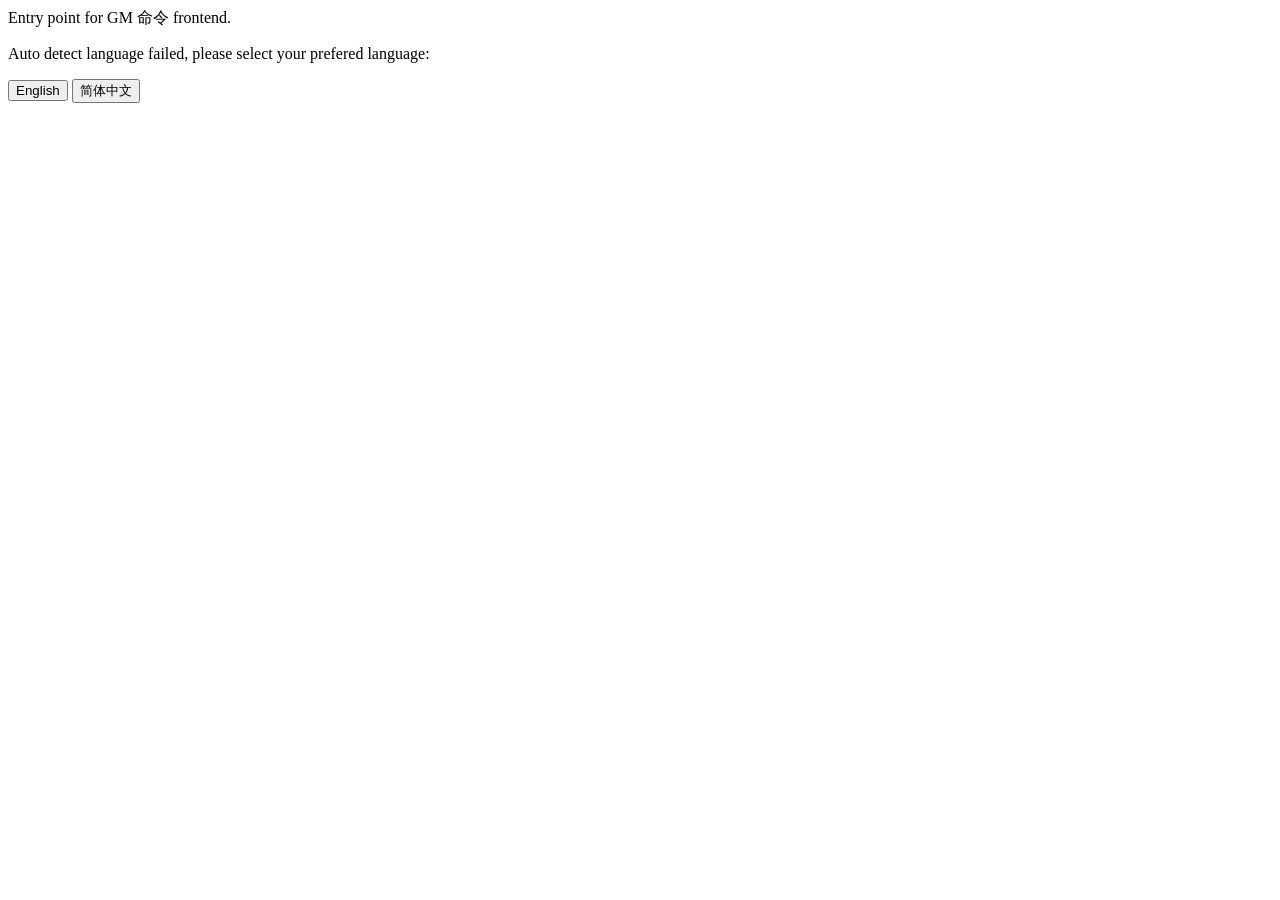
<file: index.html>
<html>
    <head>
        <meta charset="utf-8" />
        <script>
            var params = new URLSearchParams(window.location.search);
            var hash = window.location.hash.slice(1);
            var lang = params.get('lang');
            if (lang && lang.toLocaleLowerCase().includes('zh')) {
                lang = "zh-cn";
            }
            var redirect = `${lang}/console.html#${hash}`;
            if (lang != null) {
                console.log(redirect);
                window.location = redirect;
            }
            document.onclick = function(e) {
                if (e.target.tagName.toLowerCase() == 'button') {
                    var lang = e.target.attributes['route'].nodeValue;
                    var redirect = `${lang}/console.html${hash}`;
                    window.location = redirect;
                }
            }
        </script>
    </head>

    <body>
        Entry point for GM 命令 frontend.
        <p>Auto detect language failed, please select your prefered language:</p>
        <button route="en-us">English</button>
        <button route="zh-cn">简体中文</button>
    </body>
</html>
</file>
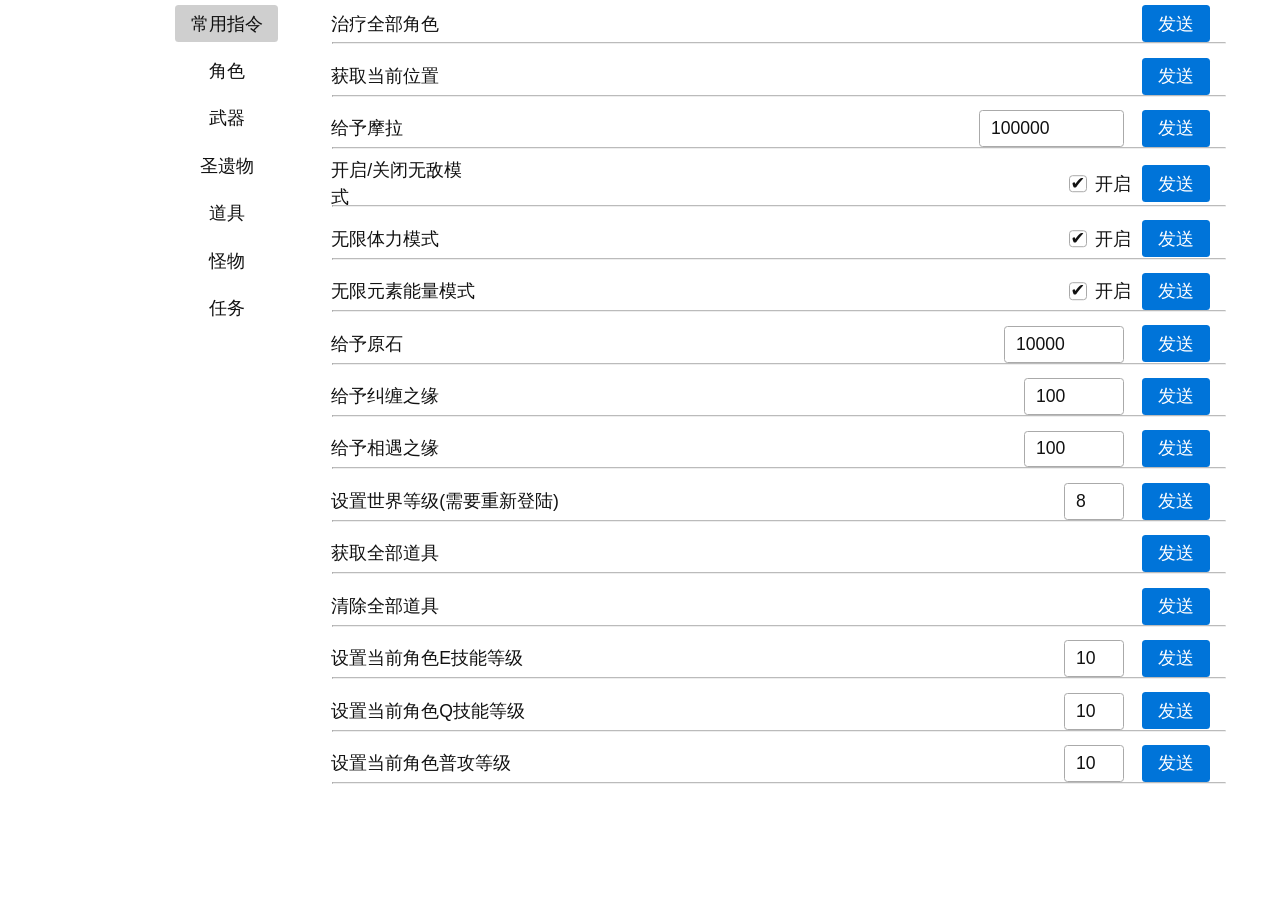
<file: zh-cn/pages/cheat.html>
<!DOCTYPE html>
<html>
  <head>
    <meta charset="utf-8" />
    <link rel="stylesheet" type="text/css" href="../styles/cheat.css" />
    <link rel="stylesheet" href="../styles/picnic.css">
    <script type="text/javascript" src="../scripts/cheat.js"></script>
    <script type="text/javascript" src="../scripts/parent.js"></script>
    
    <script type="text/javascript" src="../scripts/cheat/item_data.js"></script>
    <script type="text/javascript" src="../scripts/cheat/data.js"></script>
    <script type="text/javascript" src="../scripts/cheat/quickcommand.js"></script>
    <script type="text/javascript" src="../scripts/cheat/weapon.js"></script>
    <script type="text/javascript" src="../scripts/cheat/avatar.js"></script>
    <script type="text/javascript" src="../scripts/cheat/reli.js"></script>
    <script type="text/javascript" src="../scripts/cheat/item.js"></script>
    <script type="text/javascript" src="../scripts/cheat/monster.js"></script>
    <script type="text/javascript" src="../scripts/cheat/quest.js"></script>
    
  </head>
  <body>
    <div class="container">
      <div class="toolset">
        <input id='tab-1' type='radio' name='tabgroupB' checked />
        <label class="pseudo button toggle" for="tab-1">常用指令</label>
        <input id='tab-2' type='radio' name='tabgroupB'>
        <label class="pseudo button toggle" for="tab-2">角色</label>
        <input id='tab-3' type='radio' name='tabgroupB'>
        <label class="pseudo button toggle" for="tab-3">武器</label>
        <input id='tab-4' type='radio' name='tabgroupB'>
        <label class="pseudo button toggle" for="tab-4">圣遗物</label>
        <input id='tab-5' type='radio' name='tabgroupB'>
        <label class="pseudo button toggle" for="tab-5">道具</label>
        <input id='tab-6' type='radio' name='tabgroupB'>
        <label class="pseudo button toggle" for="tab-6">怪物</label>
        <input id='tab-7' type='radio' name='tabgroupB'>
        <label class="pseudo button toggle" for="tab-7">任务</label>
      </div>
      <div id="panel">

      </div>
    </div>
  </body>
</html>
</file>
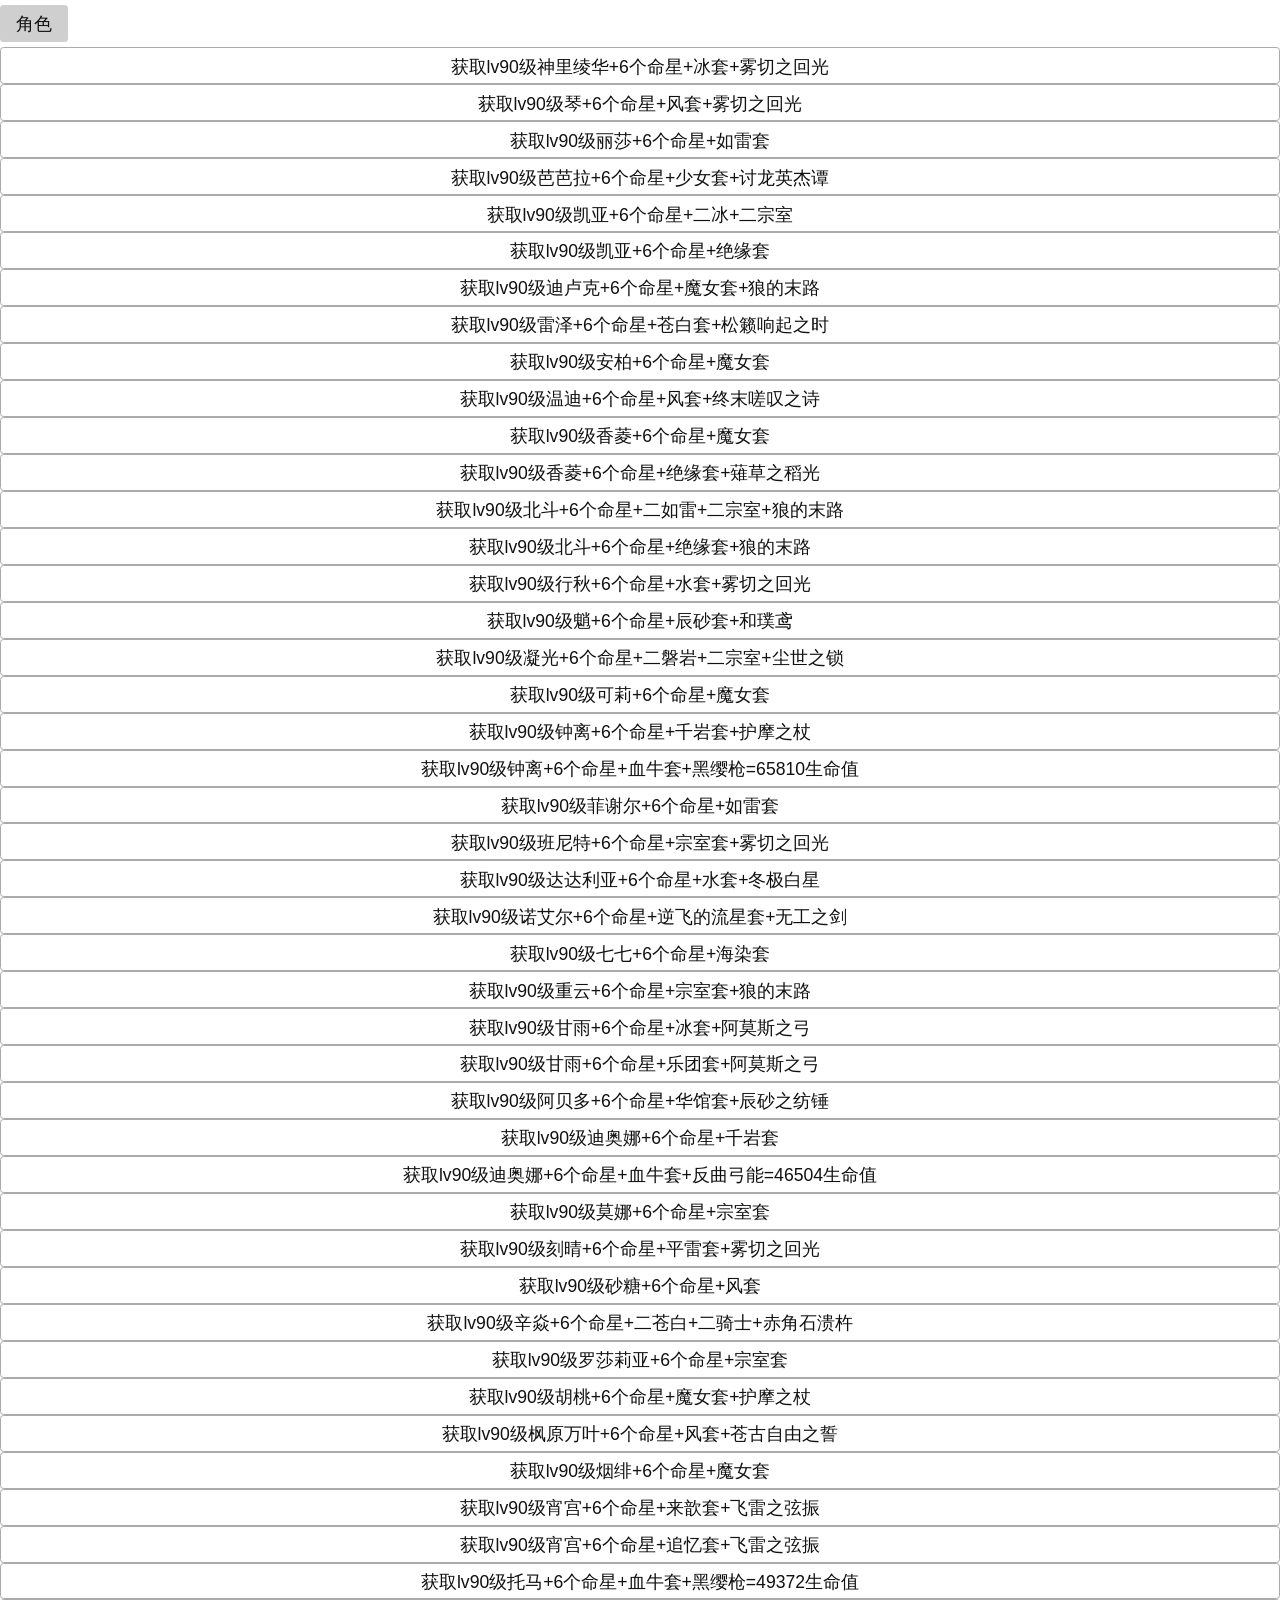
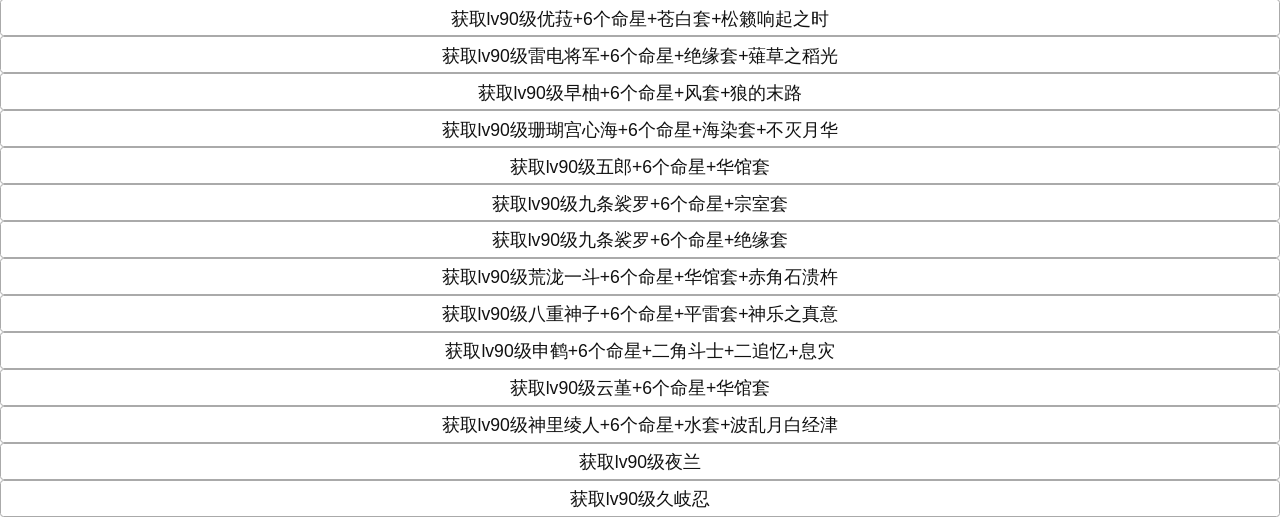
<file: zh-cn/pages/role.html>
<!DOCTYPE html>
<html>
  <head>
    <meta charset="utf-8" />

    <link rel="stylesheet" href="../styles/picnic.css">

    <script type="text/javascript" src="../scripts/role.js"></script>
    <script type="text/javascript" src="../scripts/parent.js"></script>


	<script type="text/javascript" src="../scripts/cheat/rolequickcommand.js"></script>
        <script>
     document.onclick =function(){
          var obj = event.srcElement;
         if(obj.id == "linghua"){
            sendCommand(`g 10000002 lv90`);
            sendCommand(`g 1102 x6`);
            sendCommand(`g 11509 x1 lv90 r5`);
            sendCommand(`g 71544 10001 501054,1 501064,1 501204,1 501224,6 lv21`);
            sendCommand(`g 71524 10003 501064,1 501244,1 501204,1 501224,6 lv21`);
            sendCommand(`g 71554 10004 501054,1 501244,1 501204,1 501224,6 lv21`);
            sendCommand(`g 71514 15010 501054,1 501064,1 501204,1 501224,6 lv21`);
            sendCommand(`g 71534 30950 501054,1 501064,1 501244,1 501204,6 lv21`);
            }else if(obj.id == "qin"){
            sendCommand(`g 10000003 lv90`);
            sendCommand(`g 1103 x6`);
            sendCommand(`g 11509 x1 lv90 r5`);
            sendCommand(`g 76544 10001 501054,1 501064,1 501204,6 501224,1 lv21`);
            sendCommand(`g 76524 10003 501064,1 501244,1 501204,1 501224,6 lv21`);
            sendCommand(`g 76554 10004 501054,1 501244,1 501204,1 501224,6 lv21`);
            sendCommand(`g 76514 15012 501054,1 501064,1 501204,1 501224,6 lv21`);
            sendCommand(`g 76534 30950 501054,1 501064,1 501244,1 501204,6 lv21`);
            }else if(obj.id == "lesha"){
            sendCommand(`g 10000006 lv90`);
            sendCommand(`g 1106 x6`);
            sendCommand(`g 79544 10001 501054,1 501064,1 501204,6 501224,1 lv21`);
            sendCommand(`g 79524 10003 501064,1 501244,1 501204,1 501224,6 lv21`);
            sendCommand(`g 79554 10004 501054,1 501244,1 501204,1 501224,6 lv21`);
            sendCommand(`g 79514 15009 501054,1 501064,1 501204,1 501224,6 lv21`);
            sendCommand(`g 79534 30950 501054,1 501064,1 501244,1 501204,6 lv21`);
            }else if(obj.id == "babala"){
            sendCommand(`g 10000014 lv90`);
            sendCommand(`g 1114 x6`);
            sendCommand(`g 14302 x1 lv90 r5`);
            sendCommand(`g 74544 10001 501034,6 501064,1 501204,1 501224,1 lv21`);
            sendCommand(`g 74524 10003 501034,6 501064,1 501204,1 501224,1 lv21`);
            sendCommand(`g 74554 10002 501024,6 501064,1 501204,1 501224,1 lv21`);
            sendCommand(`g 74514 30940 501024,6 501064,1 501204,1 501224,1 lv21`);
            sendCommand(`g 74534 10002 501024,6 501064,1 501204,1 501224,1 lv21`);
            }else if(obj.id == "kaiya"){
            sendCommand(`g 10000015 lv90`);
            sendCommand(`g 1115 x6`);
            sendCommand(`g 71544 10001 501054,1 501064,1 501204,6 501224,1 lv21`);
            sendCommand(`g 71524 10003 501064,1 501244,1 501204,1 501224,6 lv21`);
            sendCommand(`g 81554 10004 501054,1 501244,1 501204,1 501224,6 lv21`);
            sendCommand(`g 81514 15010 501054,1 501064,1 501204,1 501224,6 lv21`);
            sendCommand(`g 81534 30950 501054,1 501064,1 501244,1 501204,6 lv21`);
            }else if(obj.id == "kaiya1"){
            sendCommand(`g 10000015 lv90`);
            sendCommand(`g 1115 x6`);
            sendCommand(`g 94544 10001 501234,1 501064,1 501204,6 501224,1 lv21`);
            sendCommand(`g 94524 10003 501064,1 501234,1 501204,1 501224,6 lv21`);
            sendCommand(`g 94554 10007 501054,1 501064,1 501204,1 501224,6 lv21`);
            sendCommand(`g 94514 15010 501054,1 501064,1 501204,1 501224,6 lv21`);
            sendCommand(`g 94534 30950 501054,1 501064,1 501234,1 501204,6 lv21`);
            }else if(obj.id == "diluke"){
            sendCommand(`g 10000016 lv90`);
            sendCommand(`g 1116 x6`);
            sendCommand(`g 12502 x1 lv90 r5`);
            sendCommand(`g 80544 10001 501244,2 501064,1 501204,1 501224,4 lv21`);
            sendCommand(`g 80524 10003 501064,1 501244,1 501204,1 501224,6 lv21`);
            sendCommand(`g 80554 10004 501054,1 501244,1 501204,1 501224,6 lv21`);
            sendCommand(`g 80514 15008 501244,1 501064,1 501204,1 501224,6 lv21`);
            sendCommand(`g 80534 30950 501054,1 501064,1 501244,1 501204,6 lv21`);
            }else if(obj.id == "leize"){
            sendCommand(`g 10000020 lv90`);
            sendCommand(`g 1120 x6`);
            sendCommand(`g 12503 x1 lv90 r5`);
            sendCommand(`g 92544 10001 501054,1 501064,1 501204,6 501224,1 lv21`);
            sendCommand(`g 92524 10003 501064,1 501244,1 501204,1 501224,6 lv21`);
            sendCommand(`g 92554 10004 501054,1 501244,1 501204,1 501224,6 lv21`);
            sendCommand(`g 92514 15015 501054,1 501064,1 501204,1 501224,6 lv21`);
            sendCommand(`g 92534 30950 501054,1 501064,1 501244,1 501204,6 lv21`);
            }else if(obj.id == "anbo"){
            sendCommand(`g 10000021 lv90`);
            sendCommand(`g 1121 x6`);
            sendCommand(`g 80544 10001 501244,1 501064,1 501204,6 501224,1 lv21`);
            sendCommand(`g 80524 10003 501064,1 501244,1 501204,1 501224,6 lv21`);
            sendCommand(`g 80554 10004 501054,1 501244,1 501204,1 501224,6 lv21`);
            sendCommand(`g 80514 15008 501244,6 501064,1 501204,1 501224,1 lv21`);
            sendCommand(`g 80534 30950 501054,1 501064,1 501244,1 501204,6 lv21`);
            }else if(obj.id == "wendi"){
            sendCommand(`g 10000022 lv90`);
            sendCommand(`g 1122 x6`);
            sendCommand(`g 15503 x1 lv90 r5`);
            sendCommand(`g 76544 10001 501054,1 501064,1 501204,6 501224,1 lv21`);
            sendCommand(`g 76524 10003 501064,1 501244,1 501204,1 501224,6 lv21`);
            sendCommand(`g 76554 10004 501054,1 501244,1 501204,1 501224,6 lv21`);
            sendCommand(`g 76514 15012 501054,1 501064,1 501204,1 501224,6 lv21`);
            sendCommand(`g 76534 30950 501054,1 501064,1 501244,1 501204,6 lv21`);
            }else if(obj.id == "xiangling"){
            sendCommand(`g 10000023 lv90`);
            sendCommand(`g 1123 x6`);
            sendCommand(`g 80544 10001 501244,2 501064,1 501204,1 501224,4 lv21`);
            sendCommand(`g 80524 10003 501064,1 501244,1 501204,1 501224,6 lv21`);
            sendCommand(`g 80554 10004 501054,1 501244,1 501204,1 501224,6 lv21`);
            sendCommand(`g 80514 15008 501244,1 501064,1 501204,1 501224,6 lv21`);
            sendCommand(`g 80534 30950 501054,1 501064,1 501244,1 501204,6 lv21`);
            }else if(obj.id == "xiangling1"){
            sendCommand(`g 10000023 lv90`);
            sendCommand(`g 1123 x6`);
            sendCommand(`g 13509 x1 lv90 r5`);
            sendCommand(`g 94544 10001 501234,1 501064,1 501204,6 501224,1 lv21`);
            sendCommand(`g 94524 10003 501064,1 501234,1 501204,1 501224,6 lv21`);
            sendCommand(`g 94554 10007 501054,1 501064,1 501204,1 501224,6 lv21`);
            sendCommand(`g 94514 15008 501054,1 501064,1 501204,1 501224,6 lv21`);
            sendCommand(`g 94534 30950 501054,1 501064,1 501234,1 501204,6 lv21`);
            }else if(obj.id == "beidou"){
            sendCommand(`g 10000024 lv90`);
            sendCommand(`g 1124 x6`);
            sendCommand(`g 12502 x1 lv90 r5`);
            sendCommand(`g 79544 10001 501054,1 501064,1 501204,6 501224,1 lv21`);
            sendCommand(`g 79524 10003 501064,1 501244,1 501204,1 501224,6 lv21`);
            sendCommand(`g 81554 10004 501054,1 501244,1 501204,1 501224,6 lv21`);
            sendCommand(`g 81514 15009 501054,1 501064,1 501204,1 501224,6 lv21`);
            sendCommand(`g 81534 30950 501054,1 501064,1 501244,1 501204,6 lv21`);
            }else if(obj.id == "beidou1"){
            sendCommand(`g 10000024 lv90`);
            sendCommand(`g 1124 x6`);
            sendCommand(`g 12502 x1 lv90 r5`);
            sendCommand(`g 94544 10001 501234,1 501064,1 501204,6 501224,1 lv21`);
            sendCommand(`g 94524 10003 501064,1 501234,1 501204,1 501224,6 lv21`);
            sendCommand(`g 94554 10007 501054,1 501064,1 501204,1 501224,6 lv21`);
            sendCommand(`g 94514 15009 501054,1 501064,1 501204,1 501224,6 lv21`);
            sendCommand(`g 94534 30950 501054,1 501064,1 501234,1 501204,6 lv21`);
            }else if(obj.id == "xingqiu"){
            sendCommand(`g 10000025 lv90`);
            sendCommand(`g 1125 x6`);
            sendCommand(`g 11509 x1 lv90 r5`);
            sendCommand(`g 90544 10001 501054,1 501064,1 501204,6 501224,1 lv21`);
            sendCommand(`g 90524 10003 501064,1 501244,1 501204,1 501224,6 lv21`);
            sendCommand(`g 90554 10004 501054,1 501244,1 501204,1 501224,6 lv21`);
            sendCommand(`g 90514 15011 501054,1 501064,1 501204,1 501224,6 lv21`);
            sendCommand(`g 90534 30950 501054,1 501064,1 501244,1 501204,6 lv21`);
            }else if(obj.id == "xiao"){
            sendCommand(`g 10000026 lv90`);
            sendCommand(`g 1126 x6`);
            sendCommand(`g 13505 x1 lv90 r5`);
            sendCommand(`g 97544 10001 501054,1 501064,1 501204,1 501224,6 lv21`);
            sendCommand(`g 97524 10003 501064,1 501244,1 501204,1 501224,6 lv21`);
            sendCommand(`g 97554 10004 501054,1 501244,1 501204,1 501224,6 lv21`);
            sendCommand(`g 97514 15012 501054,1 501064,1 501204,1 501224,6 lv21`);
            sendCommand(`g 97534 30950 501054,1 501064,1 501244,1 501204,6 lv21`);
            }else if(obj.id == "ningguang"){
            sendCommand(`g 10000027 lv90`);
            sendCommand(`g 1127 x6`);
            sendCommand(`g 14504 x1 lv90 r5`);
            sendCommand(`g 88544 10001 501054,1 501064,1 501204,6 501224,1 lv21`);
            sendCommand(`g 88524 10003 501064,1 501244,1 501204,1 501224,6 lv21`);
            sendCommand(`g 81554 10004 501054,1 501244,1 501204,1 501224,6 lv21`);
            sendCommand(`g 81514 15013 501054,1 501064,1 501204,1 501224,6 lv21`);
            sendCommand(`g 81534 30950 501054,1 501064,1 501244,1 501204,6 lv21`);
            }else if(obj.id == "keli"){
            sendCommand(`g 10000029 lv90`);
            sendCommand(`g 1129 x6`);
            sendCommand(`g 80544 10001 501244,1 501064,1 501204,6 501224,1 lv21`);
            sendCommand(`g 80524 10003 501064,1 501244,1 501204,1 501224,6 lv21`);
            sendCommand(`g 80554 10004 501054,1 501244,1 501204,1 501224,6 lv21`);
            sendCommand(`g 80514 15008 501244,6 501064,1 501204,1 501224,1 lv21`);
            sendCommand(`g 80534 30950 501054,1 501064,1 501244,1 501204,6 lv21`);
            }else if(obj.id == "zhongli"){
            sendCommand(`g 10000030 lv90`);
            sendCommand(`g 1130 x6`);
            sendCommand(`g 13501 x1 lv90 r5`);
            sendCommand(`g 91544 10001 501054,1 501064,1 501204,6 501224,1 lv21`);
            sendCommand(`g 91524 10003 501064,1 501244,1 501204,1 501224,6 lv21`);
            sendCommand(`g 91554 10002 501054,1 501064,1 501204,1 501224,6 lv21`);
            sendCommand(`g 91514 15013 501054,1 501064,1 501204,1 501224,6 lv21`);
            sendCommand(`g 91534 30950 501054,1 501064,1 501244,1 501204,6 lv21`);
            }else if(obj.id == "zhongli1"){
            sendCommand(`g 10000030 lv90`);
            sendCommand(`g 1130 x6`);
            sendCommand(`g 13303 x1 lv90 r5`);
            sendCommand(`g 91544 10001 501034,6 501064,1 501204,1 501224,1 lv21`);
            sendCommand(`g 91524 10003 501024,1 501034,6 501204,1 501224,1 lv21`);
            sendCommand(`g 91554 10002 501024,6 501064,1 501204,1 501224,1 lv21`);
            sendCommand(`g 91514 10002 501024,6 501064,1 501204,1 501224,1 lv21`);
            sendCommand(`g 91534 10002 501024,6 501064,1 501204,1 501224,1 lv21`);
            }else if(obj.id == "xiefeier"){
            sendCommand(`g 10000031 lv90`);
            sendCommand(`g 1131 x6`);
            sendCommand(`g 79544 10001 501054,1 501064,1 501204,6 501224,1 lv21`);
            sendCommand(`g 79524 10003 501064,1 501244,1 501204,1 501224,6 lv21`);
            sendCommand(`g 79554 10004 501054,1 501244,1 501204,1 501224,6 lv21`);
            sendCommand(`g 79514 15009 501054,1 501064,1 501204,1 501224,6 lv21`);
            sendCommand(`g 79534 30950 501054,1 501064,1 501244,1 501204,6 lv21`);
            }else if(obj.id == "bannite"){
            sendCommand(`g 10000032 lv90`);
            sendCommand(`g 1132 x6`);
            sendCommand(`g 11509 x1 lv90 r5`);
            sendCommand(`g 81544 10001 501054,1 501064,1 501204,6 501224,1 lv21`);
            sendCommand(`g 81524 10003 501064,1 501244,1 501204,1 501224,6 lv21`);
            sendCommand(`g 81554 10004 501054,1 501244,1 501204,1 501224,6 lv21`);
            sendCommand(`g 81514 15008 501054,1 501064,1 501204,1 501224,6 lv21`);
            sendCommand(`g 81534 30950 501054,1 501064,1 501244,1 501204,6 lv21`);
            }else if(obj.id == "dadaliya"){
            sendCommand(`g 10000033 lv90`);
            sendCommand(`g 1133 x6`);
            sendCommand(`g 15507 x1 lv90 r5`);
            sendCommand(`g 90544 10001 501054,1 501064,1 501204,1 501224,6 lv21`);
            sendCommand(`g 90524 10003 501064,1 501244,1 501204,1 501224,6 lv21`);
            sendCommand(`g 90554 10004 501054,1 501244,1 501204,1 501224,6 lv21`);
            sendCommand(`g 90514 15011 501054,1 501064,1 501204,1 501224,6 lv21`);
            sendCommand(`g 90534 30950 501054,1 501064,1 501244,1 501204,6 lv21`);
            }else if(obj.id == "ainuoer"){
            sendCommand(`g 10000034 lv90`);
            sendCommand(`g 1134 x6`);
            sendCommand(`g 12504 x1 lv90 r5`);
            sendCommand(`g 89544 10001 501094,1 501064,1 501204,6 501224,1 lv21`);
            sendCommand(`g 89524 10003 501064,1 501094,1 501204,1 501224,6 lv21`);
            sendCommand(`g 89554 10006 501084,1 501064,1 501204,1 501224,6 lv21`);
            sendCommand(`g 89514 15013 501094,1 501064,1 501204,1 501224,6 lv21`);
            sendCommand(`g 89534 30950 501084,1 501094,1 501064,1 501204,6 lv21`);
            }else if(obj.id == "qiqi"){
            sendCommand(`g 10000035 lv90`);
            sendCommand(`g 1135 x6`);
            sendCommand(`g 96544 10001 501054,1 501064,1 501204,6 501224,1 lv21`);
            sendCommand(`g 96524 10003 501064,1 501244,1 501204,1 501224,6 lv21`);
            sendCommand(`g 96554 10004 501054,1 501244,1 501204,1 501224,6 lv21`);
            sendCommand(`g 96514 15010 501054,1 501064,1 501204,1 501224,6 lv21`);
            sendCommand(`g 96534 30950 501054,1 501064,1 501244,1 501204,6 lv21`);
            }else if(obj.id == "chongyun"){
            sendCommand(`g 10000036 lv90`);
            sendCommand(`g 1136 x6`);
            sendCommand(`g 12502 x1 lv90 r5`);
            sendCommand(`g 81544 10001 501054,1 501064,1 501204,6 501224,1 lv21`);
            sendCommand(`g 81524 10003 501064,1 501244,1 501204,1 501224,6 lv21`);
            sendCommand(`g 81554 10004 501054,1 501244,1 501204,1 501224,6 lv21`);
            sendCommand(`g 81514 15010 501054,1 501064,1 501204,1 501224,6 lv21`);
            sendCommand(`g 81534 30950 501054,1 501064,1 501244,1 501204,6 lv21`);
            }else if(obj.id == "ganyu"){
            sendCommand(`g 10000037 lv90`);
            sendCommand(`g 1137 x6`);
            sendCommand(`g 15502 x1 lv90 r5`);
            sendCommand(`g 71544 10001 501054,1 501064,1 501204,1 501224,6 lv21`);
            sendCommand(`g 71524 10003 501064,1 501244,1 501204,1 501224,6 lv21`);
            sendCommand(`g 71554 10004 501054,1 501244,1 501204,1 501224,6 lv21`);
            sendCommand(`g 71514 15010 501054,1 501064,1 501204,1 501224,6 lv21`);
            sendCommand(`g 71534 30950 501054,1 501064,1 501244,1 501204,6 lv21`);
            }else if(obj.id == "ganyu1"){
            sendCommand(`g 10000037 lv90`);
            sendCommand(`g 1137 x6`);
            sendCommand(`g 15502 x1 lv90 r5`);
            sendCommand(`g 77544 10001 501054,1 501064,1 501204,6 501224,1 lv21`);
            sendCommand(`g 77524 10003 501064,1 501244,1 501204,6 501224,1 lv21`);
            sendCommand(`g 77554 10004 501054,1 501244,1 501204,1 501224,6 lv21`);
            sendCommand(`g 77514 15010 501054,1 501064,1 501204,1 501224,6 lv21`);
            sendCommand(`g 77534 30950 501054,1 501064,1 501244,6 501204,1 lv21`);
            }else if(obj.id == "abeiduo"){
            sendCommand(`g 10000038 lv90`);
            sendCommand(`g 1138 x6`);
            sendCommand(`g 11415 x1 lv90 r5`);
            sendCommand(`g 95544 10001 501064,1 501094,1 501204,6 501224,1 lv21`);
            sendCommand(`g 95524 10003 501064,1 501094,1 501204,1 501224,6 lv21`);
            sendCommand(`g 95554 10006 501084,1 501064,1 501204,1 501224,6 lv21`);
            sendCommand(`g 95514 15013 501094,1 501064,1 501204,1 501224,6 lv21`);
            sendCommand(`g 95534 30950 501084,1 501094,1 501064,1 501204,6 lv21`);
            }else if(obj.id == "diaona"){
            sendCommand(`g 10000039 lv90`);
            sendCommand(`g 1139 x6`);
            sendCommand(`g 91544 10001 501054,1 501064,1 501204,6 501224,1 lv21`);
            sendCommand(`g 91524 10003 501064,1 501244,1 501204,1 501224,6 lv21`);
            sendCommand(`g 91554 10002 501054,1 501064,1 501204,1 501224,6 lv21`);
            sendCommand(`g 91514 15010 501054,1 501064,1 501204,1 501224,6 lv21`);
            sendCommand(`g 91534 30950 501054,1 501064,1 501244,1 501204,6 lv21`);
            }else if(obj.id == "diaona1"){
            sendCommand(`g 10000039 lv90`);
            sendCommand(`g 1139 x6`);
            sendCommand(`g 15303 x1 lv90 r5`);
            sendCommand(`g 91544 10001 501034,6 501064,1 501204,1 501224,1 lv21`);
            sendCommand(`g 91524 10003 501024,1 501034,6 501204,1 501224,1 lv21`);
            sendCommand(`g 91554 10002 501024,6 501064,1 501204,1 501224,1 lv21`);
            sendCommand(`g 91514 10002 501024,6 501064,1 501204,1 501224,1 lv21`);
            sendCommand(`g 91534 10002 501024,6 501064,1 501204,1 501224,1 lv21`);
            }else if(obj.id == "mona"){
            sendCommand(`g 10000041 lv90`);
            sendCommand(`g 1141 x6`);
            sendCommand(`g 81544 10001 501054,1 501064,1 501204,6 501224,1 lv21`);
            sendCommand(`g 81524 10003 501064,1 501244,1 501204,1 501224,6 lv21`);
            sendCommand(`g 81554 10004 501054,1 501244,1 501204,1 501224,6 lv21`);
            sendCommand(`g 81514 15011 501054,1 501064,1 501204,1 501224,6 lv21`);
            sendCommand(`g 81534 30950 501054,1 501064,1 501244,1 501204,6 lv21`);
            }else if(obj.id == "keqing"){
            sendCommand(`g 10000042 lv90`);
            sendCommand(`g 1142 x6`);
            sendCommand(`g 11509 x1 lv90 r5`);
            sendCommand(`g 72544 10001 501054,1 501064,1 501204,6 501224,1 lv21`);
            sendCommand(`g 72524 10003 501064,1 501244,1 501204,1 501224,6 lv21`);
            sendCommand(`g 72554 10004 501054,1 501244,1 501204,1 501224,6 lv21`);
            sendCommand(`g 72514 15009 501054,1 501064,1 501204,1 501224,6 lv21`);
            sendCommand(`g 72534 30950 501054,1 501064,1 501244,1 501204,6 lv21`);
            }else if(obj.id == "shatang"){
            sendCommand(`g 10000043 lv90`);
            sendCommand(`g 1143 x6`);
            sendCommand(`g 76544 10001 501064,1 501244,6 501204,1 501224,1 lv21`);
            sendCommand(`g 76524 10003 501064,1 501244,6 501204,1 501224,1 lv21`);
            sendCommand(`g 76554 10008 501054,1 501064,1 501204,1 501224,6 lv21`);
            sendCommand(`g 76514 10008 501054,1 501064,1 501204,6 501224,1 lv21`);
            sendCommand(`g 76534 10008 501054,1 501064,1 501204,6 501224,1 lv21`);
            }else if(obj.id == "xinyan"){
            sendCommand(`g 10000044 lv90`);
            sendCommand(`g 1144 x6`);
            sendCommand(`g 12510 x1 lv90 r5`);
            sendCommand(`g 92544 10001 501064,1 501094,1 501204,6 501224,1 lv21`);
            sendCommand(`g 92524 10003 501064,1 501094,1 501204,1 501224,6 lv21`);
            sendCommand(`g 82554 10006 501084,1 501064,1 501204,1 501224,6 lv21`);
            sendCommand(`g 82514 15015 501094,1 501064,1 501204,1 501224,6 lv21`);
            sendCommand(`g 82534 30950 501084,1 501094,1 501064,1 501204,6 lv21`);
            }else if(obj.id == "luosha"){
            sendCommand(`g 10000045 lv90`);
            sendCommand(`g 1145 x6`);
            sendCommand(`g 81544 10001 501054,1 501064,1 501204,6 501224,1 lv21`);
            sendCommand(`g 81524 10003 501064,1 501244,1 501204,1 501224,6 lv21`);
            sendCommand(`g 81554 10004 501054,1 501244,1 501204,1 501224,6 lv21`);
            sendCommand(`g 81514 15010 501054,1 501064,1 501204,1 501224,6 lv21`);
            sendCommand(`g 81534 30950 501054,1 501064,1 501244,1 501204,6 lv21`);
            }else if(obj.id == "hutao"){
            sendCommand(`g 10000046 lv90`);
            sendCommand(`g 1146 x6`);
            sendCommand(`g 13501 x1 lv90 r5`);
            sendCommand(`g 80544 10001 501244,1 501064,1 501204,6 501224,1 lv21`);
            sendCommand(`g 80524 10003 501064,1 501244,1 501204,1 501224,6 lv21`);
            sendCommand(`g 80554 10002 501054,1 501244,1 501204,1 501224,6 lv21`);
            sendCommand(`g 80514 15008 501244,6 501064,1 501204,1 501224,1 lv21`);
            sendCommand(`g 80534 30950 501054,1 501064,1 501244,1 501204,6 lv21`);
            }else if(obj.id == "wanye"){
            sendCommand(`g 10000047 lv90`);
            sendCommand(`g 1147 x6`);
            sendCommand(`g 11503 x1 lv90 r5`);
            sendCommand(`g 76544 10001 501064,1 501244,6 501204,1 501224,1 lv21`);
            sendCommand(`g 76524 10003 501064,1 501244,6 501204,1 501224,1 lv21`);
            sendCommand(`g 76554 10008 501054,1 501064,1 501204,1 501224,6 lv21`);
            sendCommand(`g 76514 10008 501054,1 501064,1 501204,6 501224,1 lv21`);
            sendCommand(`g 76534 10008 501054,1 501064,1 501204,6 501224,1 lv21`);
            }else if(obj.id == "yanfei"){
            sendCommand(`g 10000048 lv90`);
            sendCommand(`g 1148 x6`);
            sendCommand(`g 80544 10001 501244,1 501064,1 501204,6 501224,1 lv21`);
            sendCommand(`g 80524 10003 501064,1 501244,1 501204,1 501224,6 lv21`);
            sendCommand(`g 80554 10004 501054,1 501244,1 501204,1 501224,6 lv21`);
            sendCommand(`g 80514 15008 501244,6 501064,1 501204,1 501224,1 lv21`);
            sendCommand(`g 80534 30950 501054,1 501064,1 501244,1 501204,6 lv21`);
            }else if(obj.id == "xiaogong"){
            sendCommand(`g 10000049 lv90`);
            sendCommand(`g 1149 x6`);
            sendCommand(`g 15509 x1 lv90 r5`);
            sendCommand(`g 98544 10001 501054,1 501064,1 501204,1 501224,6 lv21`);
            sendCommand(`g 98524 10003 501064,1 501244,1 501204,1 501224,6 lv21`);
            sendCommand(`g 98554 10004 501054,1 501244,1 501204,1 501224,6 lv21`);
            sendCommand(`g 98514 15008 501054,1 501064,1 501204,1 501224,6 lv21`);
            sendCommand(`g 98534 30950 501054,1 501064,1 501244,1 501204,6 lv21`);
            }else if(obj.id == "xiaogong1"){
            sendCommand(`g 10000049 lv90`);
            sendCommand(`g 1149 x6`);
            sendCommand(`g 15509 x1 lv90 r5`);
            sendCommand(`g 93544 10001 501054,1 501064,1 501204,1 501224,6 lv21`);
            sendCommand(`g 93524 10003 501064,1 501244,1 501204,1 501224,6 lv21`);
            sendCommand(`g 93554 10004 501054,1 501244,1 501204,1 501224,6 lv21`);
            sendCommand(`g 93514 15008 501054,1 501064,1 501204,1 501224,6 lv21`);
            sendCommand(`g 93534 30950 501054,1 501064,1 501244,1 501204,6 lv21`);
            }else if(obj.id == "tuoma"){
            sendCommand(`g 10000050 lv90`);
            sendCommand(`g 1150 x6`);
            sendCommand(`g 13303 x1 lv90 r5`);
            sendCommand(`g 91544 10001 501034,6 501064,1 501204,1 501224,1 lv21`);
            sendCommand(`g 91524 10003 501024,1 501034,6 501204,1 501224,1 lv21`);
            sendCommand(`g 91554 10002 501024,6 501064,1 501204,1 501224,1 lv21`);
            sendCommand(`g 91514 10002 501024,6 501064,1 501204,1 501224,1 lv21`);
            sendCommand(`g 91534 10002 501024,6 501064,1 501204,1 501224,1 lv21`);
            }else if(obj.id == "youla"){
            sendCommand(`g 10000051 lv90`);
            sendCommand(`g 1151 x6`);
            sendCommand(`g 12503 x1 lv90 r5`);
            sendCommand(`g 92544 10001 501054,1 501064,1 501204,6 501224,1 lv21`);
            sendCommand(`g 92524 10003 501064,1 501244,1 501204,1 501224,6 lv21`);
            sendCommand(`g 92554 10004 501054,1 501244,1 501204,1 501224,6 lv21`);
            sendCommand(`g 92514 15015 501054,1 501064,1 501204,1 501224,6 lv21`);
            sendCommand(`g 92534 30950 501054,1 501064,1 501244,1 501204,6 lv21`);
            }else if(obj.id == "leize1"){
            sendCommand(`g 10000052 lv90`);
            sendCommand(`g 1152 x6`);
            sendCommand(`g 13509 x1 lv90 r5`);
            sendCommand(`g 94544 10001 501234,1 501064,1 501204,6 501224,1 lv21`);
            sendCommand(`g 94524 10003 501064,1 501234,1 501204,1 501224,6 lv21`);
            sendCommand(`g 94554 10007 501054,1 501064,1 501204,1 501224,6 lv21`);
            sendCommand(`g 94514 15009 501054,1 501064,1 501204,1 501224,6 lv21`);
            sendCommand(`g 94534 30950 501054,1 501064,1 501234,1 501204,6 lv21`);
            }else if(obj.id == "zaoyou"){
            sendCommand(`g 10000053 lv90`);
            sendCommand(`g 1153 x6`);
            sendCommand(`g 12502 x1 lv90 r5`);
            sendCommand(`g 76544 10001 501054,1 501064,1 501204,6 501224,1 lv21`);
            sendCommand(`g 76524 10003 501064,1 501244,1 501204,1 501224,6 lv21`);
            sendCommand(`g 76554 10004 501054,1 501244,1 501204,1 501224,6 lv21`);
            sendCommand(`g 76514 15012 501054,1 501064,1 501204,1 501224,6 lv21`);
            sendCommand(`g 76534 30950 501054,1 501064,1 501244,1 501204,6 lv21`);
            }else if(obj.id == "xinhai"){
            sendCommand(`g 10000054 lv90`);
            sendCommand(`g 1154 x6`);
            sendCommand(`g 14506 x1 lv90 r5`);
            sendCommand(`g 96544 10001 501054,1 501064,1 501244,1 501034,6 lv21`);
            sendCommand(`g 96524 10003 501064,1 501244,1 501024,1 501034,6 lv21`);
            sendCommand(`g 96554 10002 501054,1 501064,1 501244,1 501024,6 lv21`);
            sendCommand(`g 96514 15011 501054,1 501064,1 501244,1 501034,6 lv21`);
            sendCommand(`g 96534 10002 501054,1 501064,1 501244,1 501024,6 lv21`);
            }else if(obj.id == "wulang"){
            sendCommand(`g 10000055 lv90`);
            sendCommand(`g 1155 x6`);
            sendCommand(`g 95544 10001 501094,1 501064,1 501204,6 501224,1 lv21`);
            sendCommand(`g 95524 10003 501064,1 501094,1 501204,1 501224,6 lv21`);
            sendCommand(`g 95554 10006 501084,1 501064,1 501204,1 501224,6 lv21`);
            sendCommand(`g 95514 15013 501094,1 501064,1 501204,1 501224,6 lv21`);
            sendCommand(`g 95534 30950 501084,1 501094,1 501064,1 501204,6 lv21`);
            }else if(obj.id == "shaluo"){
            sendCommand(`g 10000056 lv90`);
            sendCommand(`g 1156 x6`);
            sendCommand(`g 81544 10001 501054,1 501064,1 501204,6 501224,1 lv21`);
            sendCommand(`g 81524 10003 501064,1 501244,1 501204,1 501224,6 lv21`);
            sendCommand(`g 81554 10004 501054,1 501244,1 501204,1 501224,6 lv21`);
            sendCommand(`g 81514 15009 501054,1 501064,1 501204,1 501224,6 lv21`);
            sendCommand(`g 81534 30950 501054,1 501064,1 501244,1 501204,6 lv21`);
            }else if(obj.id == "shaluo1"){
            sendCommand(`g 10000056 lv90`);
            sendCommand(`g 1156 x6`);
            sendCommand(`g 94544 10001 501234,1 501064,1 501204,6 501224,1 lv21`);
            sendCommand(`g 94524 10003 501064,1 501234,1 501204,1 501224,6 lv21`);
            sendCommand(`g 94554 10007 501054,1 501064,1 501204,1 501224,6 lv21`);
            sendCommand(`g 94514 15009 501054,1 501064,1 501204,1 501224,6 lv21`);
            sendCommand(`g 94534 30950 501054,1 501064,1 501234,1 501204,6 lv21`);
            }else if(obj.id == "huanglong"){
            sendCommand(`g 10000057 lv90`);
            sendCommand(`g 1157 x6`);
            sendCommand(`g 12510 x1 lv90 r5`);
            sendCommand(`g 95544 10001 501094,1 501064,1 501204,1 501224,6 lv21`);
            sendCommand(`g 95524 10003 501094,1 501064,1 501204,1 501224,6 lv21`);
            sendCommand(`g 95554 10006 501054,1 501064,1 501204,1 501224,6 lv21`);
            sendCommand(`g 95514 15013 501094,1 501064,1 501204,1 501224,6 lv21`);
            sendCommand(`g 95534 30950 501094,1 501064,1 501244,1 501204,6 lv21`);
            }else if(obj.id == "shenzi"){
            sendCommand(`g 10000058 lv90`);
            sendCommand(`g 1158 x6`);
            sendCommand(`g 14509 x1 lv90 r5`);
            sendCommand(`g 72544 10001 501054,1 501064,1 501204,1 501224,6 lv21`);
            sendCommand(`g 72524 10003 501064,1 501244,1 501204,1 501224,6 lv21`);
            sendCommand(`g 72554 10004 501054,1 501244,1 501204,1 501224,6 lv21`);
            sendCommand(`g 72514 15009 501054,1 501064,1 501204,1 501224,6 lv21`);
            sendCommand(`g 72534 30950 501054,1 501064,1 501244,1 501204,6 lv21`);
            }else if(obj.id == "shenhe"){
            sendCommand(`g 10000063 lv90`);
            sendCommand(`g 1163 x6`);
            sendCommand(`g 13507 x1 lv90 r5`);
            sendCommand(`g 75514 10001 501054,1 501064,1 501204,6 501224,1 lv21`);
            sendCommand(`g 75524 10003 501064,1 501244,1 501204,6 501224,1 lv21`);
            sendCommand(`g 93554 10004 501054,1 501244,1 501204,1 501224,6 lv21`);
            sendCommand(`g 93514 10004 501054,1 501244,1 501204,1 501224,6 lv21`);
            sendCommand(`g 93534 10004 501054,1 501244,1 501204,1 501224,6 lv21`);
            }else if(obj.id == "yunjin"){
            sendCommand(`g 10000064 lv90`);
            sendCommand(`g 1164 x6`);
            sendCommand(`g 95544 10001 501094,1 501064,1 501204,6 501224,1 lv21`);
            sendCommand(`g 95524 10003 501064,1 501094,1 501204,1 501224,6 lv21`);
            sendCommand(`g 95554 10006 501084,1 501064,1 501204,1 501224,6 lv21`);
            sendCommand(`g 95514 15013 501094,1 501064,1 501204,1 501224,6 lv21`);
            sendCommand(`g 95534 30950 501084,1 501094,1 501064,1 501204,6 lv21`);
            }else if(obj.id == "lingren"){
            sendCommand(`g 10000066 lv90`);
            sendCommand(`g 1166 x6`);
            sendCommand(`g 11510 x1 lv90 r5`);
            sendCommand(`g 98544 10001 501054,1 501064,1 501204,1 501224,6 lv21`);
            sendCommand(`g 98524 10003 501064,1 501244,1 501204,1 501224,6 lv21`);
            sendCommand(`g 98554 10004 501054,1 501244,1 501204,1 501224,6 lv21`);
            sendCommand(`g 98514 15011 501054,1 501064,1 501204,1 501224,6 lv21`);
            sendCommand(`g 98534 30950 501054,1 501064,1 501244,1 501204,6 lv21`);
            }else if(obj.id == "yelan"){
            sendCommand(`g 10000060 lv90`);
            sendCommand(`g 1160 x6`);
            sendCommand(`g 15508 x1 lv90 r5`);
            sendCommand(`g 94514 15011 501204,1 501224,1 501034,1 501234,6 lv21`);
            sendCommand(`g 94524 15003 501234,1 501034,1 501204,1 501224,6 lv21`);
            sendCommand(`g 94534 30950 501234,1 501034,1 501024,1 501204,6 lv21`);
            sendCommand(`g 94544 14001 501234,1 501034,1 501204,1 501224,6 lv21`);
            sendCommand(`g 94554 15002 501234,1 501204,1 501224,1 501024,6 lv21`);
            }else if(obj.id == "jiuqi"){
            sendCommand(`g 10000065 lv90`);
            sendCommand(`g 1165 x6`);
            sendCommand(`g 74514 15009 501234,1 501244,1 501224,1 501034,6 lv21`);
            sendCommand(`g 74524 15003 501234,1 501244,1 501224,1 501034,6 lv21`);
            sendCommand(`g 74534 30950 501234,1 501034,1 501204,1 501244,6 lv21`);
            sendCommand(`g 74544 15001 501234,1 501244,1 501224,1 501034,6 lv21`);
            sendCommand(`g 74554 15002 501234,1 501244,1 501224,1 501024,6 lv21`);
            }
          }
    </script> 
  </head>
  <body>
    <div class="container">
      <div class="toolset">
        <input id='tab-1' type='radio' name='tabgroupB' checked />
        <label class="pseudo button toggle" for="tab-1">角色</label>
      </div>
      <div id="panelsssss">
        <input id="linghua" type="button" value="获取lv90级神里绫华+6个命星+冰套+雾切之回光" >
        <input id="qin" type="button" value="获取lv90级琴+6个命星+风套+雾切之回光" >
        <input id="lesha" type="button" value="获取lv90级丽莎+6个命星+如雷套" >
        <input id="babala" type="button" value="获取lv90级芭芭拉+6个命星+少女套+讨龙英杰谭" >
        <input id="kaiya" type="button" value="获取lv90级凯亚+6个命星+二冰+二宗室" >
        <input id="kaiya1" type="button" value="获取lv90级凯亚+6个命星+绝缘套" >
        <input id="diluke" type="button" value="获取lv90级迪卢克+6个命星+魔女套+狼的末路" >
        <input id="leize" type="button" value="获取lv90级雷泽+6个命星+苍白套+松籁响起之时" >
        <input id="anbo" type="button" value="获取lv90级安柏+6个命星+魔女套" >
        <input id="wendi" type="button" value="获取lv90级温迪+6个命星+风套+终末嗟叹之诗" >
        <input id="xiangling" type="button" value="获取lv90级香菱+6个命星+魔女套" >
        <input id="xiangling1" type="button" value="获取lv90级香菱+6个命星+绝缘套+薙草之稻光" >
        <input id="beidou" type="button" value="获取lv90级北斗+6个命星+二如雷+二宗室+狼的末路" >
        <input id="beidou1" type="button" value="获取lv90级北斗+6个命星+绝缘套+狼的末路" >
        <input id="xingqiu" type="button" value="获取lv90级行秋+6个命星+水套+雾切之回光" >
        <input id="xiao" type="button" value="获取lv90级魈+6个命星+辰砂套+和璞鸢" >
        <input id="ningguang" type="button" value="获取lv90级凝光+6个命星+二磐岩+二宗室+尘世之锁" >
        <input id="keli" type="button" value="获取lv90级可莉+6个命星+魔女套" >
        <input id="zhongli" type="button" value="获取lv90级钟离+6个命星+千岩套+护摩之杖" >
        <input id="zhongli1" type="button" value="获取lv90级钟离+6个命星+血牛套+黑缨枪=65810生命值" >
        <input id="xiefeier" type="button" value="获取lv90级菲谢尔+6个命星+如雷套" >
        <input id="bannite" type="button" value="获取lv90级班尼特+6个命星+宗室套+雾切之回光" >
        <input id="dadaliya" type="button" value="获取lv90级达达利亚+6个命星+水套+冬极白星" >
        <input id="ainuoer" type="button" value="获取lv90级诺艾尔+6个命星+逆飞的流星套+无工之剑" >
        <input id="qiqi" type="button" value="获取lv90级七七+6个命星+海染套" >
        <input id="chongyun" type="button" value="获取lv90级重云+6个命星+宗室套+狼的末路" >
        <input id="ganyu" type="button" value="获取lv90级甘雨+6个命星+冰套+阿莫斯之弓" >
        <input id="ganyu1" type="button" value="获取lv90级甘雨+6个命星+乐团套+阿莫斯之弓" >
        <input id="abeiduo" type="button" value="获取lv90级阿贝多+6个命星+华馆套+辰砂之纺锤" >
        <input id="diaona" type="button" value="获取lv90级迪奥娜+6个命星+千岩套" >
        <input id="diaona1" type="button" value="获取lv90级迪奥娜+6个命星+血牛套+反曲弓能=46504生命值" >
        <input id="mona" type="button" value="获取lv90级莫娜+6个命星+宗室套" >
        <input id="keqing" type="button" value="获取lv90级刻晴+6个命星+平雷套+雾切之回光" >
        <input id="shatang" type="button" value="获取lv90级砂糖+6个命星+风套" >
        <input id="xinyan" type="button" value="获取lv90级辛焱+6个命星+二苍白+二骑士+赤角石溃杵" >
        <input id="luosha" type="button" value="获取lv90级罗莎莉亚+6个命星+宗室套" >
        <input id="hutao" type="button" value="获取lv90级胡桃+6个命星+魔女套+护摩之杖" >
        <input id="wanye" type="button" value="获取lv90级枫原万叶+6个命星+风套+苍古自由之誓" >
        <input id="yanfei" type="button" value="获取lv90级烟绯+6个命星+魔女套" >
        <input id="xiaogong" type="button" value="获取lv90级宵宫+6个命星+来歆套+飞雷之弦振" >
        <input id="xiaogong1" type="button" value="获取lv90级宵宫+6个命星+追忆套+飞雷之弦振" >
        <input id="tuoma" type="button" value="获取lv90级托马+6个命星+血牛套+黑缨枪=49372生命值" >
        <input id="youla" type="button" value="获取lv90级优菈+6个命星+苍白套+松籁响起之时" >
        <input id="leize1" type="button" value="获取lv90级雷电将军+6个命星+绝缘套+薙草之稻光" >
        <input id="zaoyou" type="button" value="获取lv90级早柚+6个命星+风套+狼的末路" >
        <input id="xinhai" type="button" value="获取lv90级珊瑚宫心海+6个命星+海染套+不灭月华" >
        <input id="wulang" type="button" value="获取lv90级五郎+6个命星+华馆套" >
        <input id="shaluo" type="button" value="获取lv90级九条裟罗+6个命星+宗室套" >
        <input id="shaluo1" type="button" value="获取lv90级九条裟罗+6个命星+绝缘套" >
        <input id="huanglong" type="button" value="获取lv90级荒泷一斗+6个命星+华馆套+赤角石溃杵" >
        <input id="shenzi" type="button" value="获取lv90级八重神子+6个命星+平雷套+神乐之真意" >
        <input id="shenhe" type="button" value="获取lv90级申鹤+6个命星+二角斗士+二追忆+息灾" >
        <input id="yunjin" type="button" value="获取lv90级云堇+6个命星+华馆套" >
        <input id="lingren" type="button" value="获取lv90级神里绫人+6个命星+水套+波乱月白经津" >
        <input id="yelan" type="button" value="获取lv90级夜兰" >
        <input id="jiuqi" type="button" value="获取lv90级久岐忍" >
    </div>
  </body>
</html>
</file>
<file: zh-cn/styles/cheat.css>
.container {
    display: flex;
    justify-content: space-between;
    height: 100vh;
    overflow: hidden;
    position: absolute;
    top: 0;
    right: 3em;
}

.toolset {
    display: flex;
    flex-direction: column;
    overflow-y: auto;
}

#panel {
    margin-left: 3em;
    display: flex;
    flex-direction: column;
    width: 70vw;
    overflow-y: auto;
    overflow-x: hidden;
}

.commandGroup {
    display: flex;
    justify-content: space-between;
    align-items: center;
    width: 100%;
    padding-right: 0.5em;
}

.commandGroup>*:last-child {

    /* margin-left: auto; */
    margin-right: 0.5em;
}

.commandGroup input{
    /* margin-left: 1em; */
    margin-right: 1em;
}

hr.solid {
    border-top: 1px solid #bbb;
    margin-left: 1px;
    margin-right: 1px;
    margin-top: -5px;
    margin-bottom: 8px;
}
  
.hidden {
    display: none;
}

.search-box {
    height: 3em;
    transition: all ease-in-out 0.5s;
}

.by-name {
    overflow-y: auto;
}

.quality-blue {
    background: rgb(40, 40, 255);
    color: #fff;
}

.quality-orange {
    background: orange !important;
    color: #fff;
}

.quality-green {
    background: rgb(67, 140, 74) !important;
    color: #fff;
}

.quality-white {
    background: rgb(124, 124, 124) !important;
    color: #fff;
}

.quality-unknown {
    background: rgb(240, 60, 60) !important;
    color: #fff;
}

.quality-purple {
    background: rgb(158, 1, 158) !important;
    color: #fff;
}

.quality-gray {
    background: rgb(187, 187, 187) !important;
    color: rgb(0, 0, 0) !important;

}
</file>
<file: zh-cn/styles/picnic.css>
﻿html{font-family:sans-serif;-ms-text-size-adjust:100%;-webkit-text-size-adjust:100%}body{margin:0}article,aside,details,figcaption,figure,footer,header,hgroup,main,nav,section,summary{display:block}audio,canvas,progress,video{display:inline-block;vertical-align:baseline}audio:not([controls]){display:none;height:0}[hidden],template{display:none}a{background:transparent}a:active,a:hover{outline:0}abbr[title]{border-bottom:1px dotted}b,strong{font-weight:bold}dfn{font-style:italic}h1{font-size:2em;margin:.67em 0}mark{background:#fff;color:#111}small{font-size:80%}sub,sup{font-size:75%;line-height:0;position:relative;vertical-align:baseline}sup{top:-0.5em}sub{bottom:-0.25em}img{border:0}svg:not(:root){overflow:hidden}figure{margin:1em 40px}hr{-moz-box-sizing:content-box;box-sizing:content-box;height:0}pre{overflow:auto}code,kbd,pre,samp{font-family:monospace,monospace;font-size:1em}button,input,optgroup,select,textarea{color:inherit;font:inherit;margin:0}button{overflow:visible}button,select{text-transform:none}button,html input[type=button],input[type=reset],input[type=submit]{-webkit-appearance:button;cursor:pointer}button[disabled],input[disabled]{cursor:default}button::-moz-focus-inner,input::-moz-focus-inner{border:0;padding:0}input{line-height:normal}input[type=checkbox],input[type=radio]{box-sizing:border-box;padding:0}input[type=number]::-webkit-inner-spin-button,input[type=number]::-webkit-outer-spin-button{height:auto}input[type=search]::-webkit-search-cancel-button,input[type=search]::-webkit-search-decoration{-webkit-appearance:none}fieldset{border:0;padding:0}legend{border:0;padding:0}textarea{overflow:auto}optgroup{font-weight:bold}table{border-collapse:collapse;border-spacing:0}td,th{padding:0}*{box-sizing:inherit}html,body{font-family:Arial,Helvetica,sans-serif;box-sizing:border-box;height:100%}body{color:#111;font-size:1.1em;line-height:1.5;background:#fff}main{display:block}h1,h2,h3,h4,h5,h6{margin:0;padding:.6em 0}li{margin:0 0 .3em}a{color:#0074d9;text-decoration:none;box-shadow:none;transition:all .3s}code{padding:.3em .6em;font-size:.8em;background:#f5f5f5}pre{text-align:left;padding:.3em;background:#f5f5f5;border-radius:.2em}pre code{padding:0}blockquote{padding:0 0 0 1em;margin:0 0 0 .1em;box-shadow:inset 5px 0 rgba(17,17,17,.3)}label{cursor:pointer}[class^=icon-]:before,[class*=" icon-"]:before{margin:0 .6em 0 0}i[class^=icon-]:before,i[class*=" icon-"]:before{margin:0}.dropimage,button,.button,[type=submit],.label,[data-tooltip]:after{display:inline-block;text-align:center;letter-spacing:inherit;margin:0;padding:.3em .9em;vertical-align:middle;background:#0074d9;color:#fff;border:0;border-radius:.2em;width:auto;-webkit-touch-callout:none;-webkit-user-select:none;-khtml-user-select:none;-moz-user-select:none;-ms-user-select:none;user-select:none}.success.dropimage,button.success,.success.button,.success[type=submit],.success.label,.success[data-tooltip]:after{background:#2ecc40}.warning.dropimage,button.warning,.warning.button,.warning[type=submit],.warning.label,.warning[data-tooltip]:after{background:#ff851b}.error.dropimage,button.error,.error.button,.error[type=submit],.error.label,.error[data-tooltip]:after{background:#ff4136}.pseudo.dropimage,button.pseudo,.pseudo.button,.pseudo[type=submit],.pseudo.label,.pseudo[data-tooltip]:after{background-color:transparent;color:inherit}.label,[data-tooltip]:after{font-size:.6em;padding:.4em .6em;margin-left:1em;line-height:1}.dropimage,button,.button,[type=submit]{margin:.3em 0;cursor:pointer;transition:all .3s;border-radius:.2em;height:auto;vertical-align:baseline;box-shadow:0 0 rgba(17,17,17,0) inset}.dropimage:hover,button:hover,.button:hover,[type=submit]:hover,.dropimage:focus,button:focus,.button:focus,[type=submit]:focus{box-shadow:inset 0 0 0 99em rgba(255,255,255,.2);border:0}.pseudo.dropimage:hover,button.pseudo:hover,.pseudo.button:hover,.pseudo[type=submit]:hover,.pseudo.dropimage:focus,button.pseudo:focus,.pseudo.button:focus,.pseudo[type=submit]:focus{box-shadow:inset 0 0 0 99em rgba(17,17,17,.1)}.active.dropimage,button.active,.active.button,.active[type=submit],.dropimage:active,button:active,.button:active,[type=submit]:active{box-shadow:inset 0 0 0 99em rgba(17,17,17,.2)}[disabled].dropimage,button[disabled],[disabled].button,[disabled][type=submit]{cursor:default;box-shadow:none;background:#aaa}:checked+.toggle,:checked+.toggle:hover{box-shadow:inset 0 0 0 99em rgba(17,17,17,.2)}[type]+.toggle{padding:.3em .9em;margin-right:0}[type]+.toggle:after,[type]+.toggle:before{display:none}input,textarea,.select select{line-height:1.5;margin:0;height:2.1em;padding:.3em .6em;border:1px solid #aaa;background-color:#fff;border-radius:.2em;transition:all .3s;width:100%}input:focus,textarea:focus,.select select:focus{border:1px solid #0074d9;outline:0}textarea{height:auto}[type=file],[type=color]{cursor:pointer}[type=file]{height:auto}select{background:#fff url([data-uri]) no-repeat scroll 95% center/10px 15px;background-position:calc(100% - 15px) center;border:1px solid #aaa;border-radius:.2em;cursor:pointer;width:100%;height:2.2em;box-sizing:border-box;padding:.3em .45em;transition:all .3s;-moz-appearance:none;-webkit-appearance:none;appearance:none}select::-ms-expand{display:none}select:focus,select:active{border:1px solid #0074d9;transition:outline 0s}select:-moz-focusring{color:transparent;text-shadow:0 0 0 #111}select option{font-size:inherit;padding:.45em}select[multiple]{height:auto;background:none;padding:0}[type=checkbox],[type=radio]{opacity:0;width:0;position:absolute;display:inline-block}[type=checkbox]+.checkable:hover:before,[type=radio]+.checkable:hover:before,[type=checkbox]:focus+.checkable:before,[type=radio]:focus+.checkable:before{border:1px solid #0074d9}[type=checkbox]+.checkable,[type=radio]+.checkable{position:relative;cursor:pointer;padding-left:1.5em;margin-right:.6em}[type=checkbox]+.checkable:before,[type=radio]+.checkable:before,[type=checkbox]+.checkable:after,[type=radio]+.checkable:after{content:"";position:absolute;display:inline-block;left:0;top:50%;transform:translateY(-50%);font-size:1em;line-height:1em;color:transparent;font-family:sans;text-align:center;box-sizing:border-box;width:1em;height:1em;border-radius:50%;transition:all .3s}[type=checkbox]+.checkable:before,[type=radio]+.checkable:before{border:1px solid #aaa}[type=checkbox]:checked+.checkable:after,[type=radio]:checked+.checkable:after{background:#111;transform:scale(0.5) translateY(-100%)}[type=checkbox]+.checkable:before{border-radius:.2em}[type=checkbox]+.checkable:after{content:"✔";background:none;transform:scale(2) translateY(-25%);visibility:hidden;opacity:0}[type=checkbox]:checked+.checkable:after{color:#111;background:none;transform:translateY(-50%);transition:all .3s;visibility:visible;opacity:1}table{text-align:left}td,th{padding:.3em 2.4em .3em .6em}th{text-align:left;font-weight:900;color:#fff;background-color:#0074d9}.success th{background-color:#2ecc40}.warning th{background-color:#ff851b}.error th{background-color:#ff4136}.dull th{background-color:#aaa}tr:nth-child(even){background:rgba(17,17,17,.05)}.flex{display:-ms-flexbox;display:flex;margin-left:-0.6em;width:calc(100% + 0.6em);flex-wrap:wrap;transition:all .3s ease}.flex>*{box-sizing:border-box;flex:1 1 auto;padding-left:.6em;padding-bottom:.6em}.flex[class*=one]>*,.flex[class*=two]>*,.flex[class*=three]>*,.flex[class*=four]>*,.flex[class*=five]>*,.flex[class*=six]>*,.flex[class*=seven]>*,.flex[class*=eight]>*,.flex[class*=nine]>*,.flex[class*=ten]>*,.flex[class*=eleven]>*,.flex[class*=twelve]>*{flex-grow:0}.flex.grow>*{flex-grow:1}.center{justify-content:center}.one>*{width:100%}.two>*{width:50%}.three>*{width:33.33333%}.four>*{width:25%}.five>*{width:20%}.six>*{width:16.66666%}.seven>*{width:14.28571%}.eight>*{width:12.5%}.nine>*{width:11.11111%}.ten>*{width:10%}.eleven>*{width:9.09091%}.twelve>*{width:8.33333%}@media all and (min-width: 500px){.one-500>*{width:100%}.two-500>*{width:50%}.three-500>*{width:33.33333%}.four-500>*{width:25%}.five-500>*{width:20%}.six-500>*{width:16.66666%}.seven-500>*{width:14.28571%}.eight-500>*{width:12.5%}.nine-500>*{width:11.11111%}.ten-500>*{width:10%}.eleven-500>*{width:9.09091%}.twelve-500>*{width:8.33333%}}@media all and (min-width: 600px){.one-600>*{width:100%}.two-600>*{width:50%}.three-600>*{width:33.33333%}.four-600>*{width:25%}.five-600>*{width:20%}.six-600>*{width:16.66666%}.seven-600>*{width:14.28571%}.eight-600>*{width:12.5%}.nine-600>*{width:11.11111%}.ten-600>*{width:10%}.eleven-600>*{width:9.09091%}.twelve-600>*{width:8.33333%}}@media all and (min-width: 700px){.one-700>*{width:100%}.two-700>*{width:50%}.three-700>*{width:33.33333%}.four-700>*{width:25%}.five-700>*{width:20%}.six-700>*{width:16.66666%}.seven-700>*{width:14.28571%}.eight-700>*{width:12.5%}.nine-700>*{width:11.11111%}.ten-700>*{width:10%}.eleven-700>*{width:9.09091%}.twelve-700>*{width:8.33333%}}@media all and (min-width: 800px){.one-800>*{width:100%}.two-800>*{width:50%}.three-800>*{width:33.33333%}.four-800>*{width:25%}.five-800>*{width:20%}.six-800>*{width:16.66666%}.seven-800>*{width:14.28571%}.eight-800>*{width:12.5%}.nine-800>*{width:11.11111%}.ten-800>*{width:10%}.eleven-800>*{width:9.09091%}.twelve-800>*{width:8.33333%}}@media all and (min-width: 900px){.one-900>*{width:100%}.two-900>*{width:50%}.three-900>*{width:33.33333%}.four-900>*{width:25%}.five-900>*{width:20%}.six-900>*{width:16.66666%}.seven-900>*{width:14.28571%}.eight-900>*{width:12.5%}.nine-900>*{width:11.11111%}.ten-900>*{width:10%}.eleven-900>*{width:9.09091%}.twelve-900>*{width:8.33333%}}@media all and (min-width: 1000px){.one-1000>*{width:100%}.two-1000>*{width:50%}.three-1000>*{width:33.33333%}.four-1000>*{width:25%}.five-1000>*{width:20%}.six-1000>*{width:16.66666%}.seven-1000>*{width:14.28571%}.eight-1000>*{width:12.5%}.nine-1000>*{width:11.11111%}.ten-1000>*{width:10%}.eleven-1000>*{width:9.09091%}.twelve-1000>*{width:8.33333%}}@media all and (min-width: 1100px){.one-1100>*{width:100%}.two-1100>*{width:50%}.three-1100>*{width:33.33333%}.four-1100>*{width:25%}.five-1100>*{width:20%}.six-1100>*{width:16.66666%}.seven-1100>*{width:14.28571%}.eight-1100>*{width:12.5%}.nine-1100>*{width:11.11111%}.ten-1100>*{width:10%}.eleven-1100>*{width:9.09091%}.twelve-1100>*{width:8.33333%}}@media all and (min-width: 1200px){.one-1200>*{width:100%}.two-1200>*{width:50%}.three-1200>*{width:33.33333%}.four-1200>*{width:25%}.five-1200>*{width:20%}.six-1200>*{width:16.66666%}.seven-1200>*{width:14.28571%}.eight-1200>*{width:12.5%}.nine-1200>*{width:11.11111%}.ten-1200>*{width:10%}.eleven-1200>*{width:9.09091%}.twelve-1200>*{width:8.33333%}}@media all and (min-width: 1300px){.one-1300>*{width:100%}.two-1300>*{width:50%}.three-1300>*{width:33.33333%}.four-1300>*{width:25%}.five-1300>*{width:20%}.six-1300>*{width:16.66666%}.seven-1300>*{width:14.28571%}.eight-1300>*{width:12.5%}.nine-1300>*{width:11.11111%}.ten-1300>*{width:10%}.eleven-1300>*{width:9.09091%}.twelve-1300>*{width:8.33333%}}@media all and (min-width: 1400px){.one-1400>*{width:100%}.two-1400>*{width:50%}.three-1400>*{width:33.33333%}.four-1400>*{width:25%}.five-1400>*{width:20%}.six-1400>*{width:16.66666%}.seven-1400>*{width:14.28571%}.eight-1400>*{width:12.5%}.nine-1400>*{width:11.11111%}.ten-1400>*{width:10%}.eleven-1400>*{width:9.09091%}.twelve-1400>*{width:8.33333%}}@media all and (min-width: 1500px){.one-1500>*{width:100%}.two-1500>*{width:50%}.three-1500>*{width:33.33333%}.four-1500>*{width:25%}.five-1500>*{width:20%}.six-1500>*{width:16.66666%}.seven-1500>*{width:14.28571%}.eight-1500>*{width:12.5%}.nine-1500>*{width:11.11111%}.ten-1500>*{width:10%}.eleven-1500>*{width:9.09091%}.twelve-1500>*{width:8.33333%}}@media all and (min-width: 1600px){.one-1600>*{width:100%}.two-1600>*{width:50%}.three-1600>*{width:33.33333%}.four-1600>*{width:25%}.five-1600>*{width:20%}.six-1600>*{width:16.66666%}.seven-1600>*{width:14.28571%}.eight-1600>*{width:12.5%}.nine-1600>*{width:11.11111%}.ten-1600>*{width:10%}.eleven-1600>*{width:9.09091%}.twelve-1600>*{width:8.33333%}}@media all and (min-width: 1700px){.one-1700>*{width:100%}.two-1700>*{width:50%}.three-1700>*{width:33.33333%}.four-1700>*{width:25%}.five-1700>*{width:20%}.six-1700>*{width:16.66666%}.seven-1700>*{width:14.28571%}.eight-1700>*{width:12.5%}.nine-1700>*{width:11.11111%}.ten-1700>*{width:10%}.eleven-1700>*{width:9.09091%}.twelve-1700>*{width:8.33333%}}@media all and (min-width: 1800px){.one-1800>*{width:100%}.two-1800>*{width:50%}.three-1800>*{width:33.33333%}.four-1800>*{width:25%}.five-1800>*{width:20%}.six-1800>*{width:16.66666%}.seven-1800>*{width:14.28571%}.eight-1800>*{width:12.5%}.nine-1800>*{width:11.11111%}.ten-1800>*{width:10%}.eleven-1800>*{width:9.09091%}.twelve-1800>*{width:8.33333%}}@media all and (min-width: 1900px){.one-1900>*{width:100%}.two-1900>*{width:50%}.three-1900>*{width:33.33333%}.four-1900>*{width:25%}.five-1900>*{width:20%}.six-1900>*{width:16.66666%}.seven-1900>*{width:14.28571%}.eight-1900>*{width:12.5%}.nine-1900>*{width:11.11111%}.ten-1900>*{width:10%}.eleven-1900>*{width:9.09091%}.twelve-1900>*{width:8.33333%}}@media all and (min-width: 2000px){.one-2000>*{width:100%}.two-2000>*{width:50%}.three-2000>*{width:33.33333%}.four-2000>*{width:25%}.five-2000>*{width:20%}.six-2000>*{width:16.66666%}.seven-2000>*{width:14.28571%}.eight-2000>*{width:12.5%}.nine-2000>*{width:11.11111%}.ten-2000>*{width:10%}.eleven-2000>*{width:9.09091%}.twelve-2000>*{width:8.33333%}}.full{width:100%}.half{width:50%}.third{width:33.33333%}.two-third{width:66.66666%}.fourth{width:25%}.three-fourth{width:75%}.fifth{width:20%}.two-fifth{width:40%}.three-fifth{width:60%}.four-fifth{width:80%}.sixth{width:16.66666%}.none{display:none}@media all and (min-width: 500px){.full-500{width:100%;display:block}.half-500{width:50%;display:block}.third-500{width:33.33333%;display:block}.two-third-500{width:66.66666%;display:block}.fourth-500{width:25%;display:block}.three-fourth-500{width:75%;display:block}.fifth-500{width:20%;display:block}.two-fifth-500{width:40%;display:block}.three-fifth-500{width:60%;display:block}.four-fifth-500{width:80%;display:block}.sixth-500{width:16.66666%;display:block}}@media all and (min-width: 600px){.full-600{width:100%;display:block}.half-600{width:50%;display:block}.third-600{width:33.33333%;display:block}.two-third-600{width:66.66666%;display:block}.fourth-600{width:25%;display:block}.three-fourth-600{width:75%;display:block}.fifth-600{width:20%;display:block}.two-fifth-600{width:40%;display:block}.three-fifth-600{width:60%;display:block}.four-fifth-600{width:80%;display:block}.sixth-600{width:16.66666%;display:block}}@media all and (min-width: 700px){.full-700{width:100%;display:block}.half-700{width:50%;display:block}.third-700{width:33.33333%;display:block}.two-third-700{width:66.66666%;display:block}.fourth-700{width:25%;display:block}.three-fourth-700{width:75%;display:block}.fifth-700{width:20%;display:block}.two-fifth-700{width:40%;display:block}.three-fifth-700{width:60%;display:block}.four-fifth-700{width:80%;display:block}.sixth-700{width:16.66666%;display:block}}@media all and (min-width: 800px){.full-800{width:100%;display:block}.half-800{width:50%;display:block}.third-800{width:33.33333%;display:block}.two-third-800{width:66.66666%;display:block}.fourth-800{width:25%;display:block}.three-fourth-800{width:75%;display:block}.fifth-800{width:20%;display:block}.two-fifth-800{width:40%;display:block}.three-fifth-800{width:60%;display:block}.four-fifth-800{width:80%;display:block}.sixth-800{width:16.66666%;display:block}}@media all and (min-width: 900px){.full-900{width:100%;display:block}.half-900{width:50%;display:block}.third-900{width:33.33333%;display:block}.two-third-900{width:66.66666%;display:block}.fourth-900{width:25%;display:block}.three-fourth-900{width:75%;display:block}.fifth-900{width:20%;display:block}.two-fifth-900{width:40%;display:block}.three-fifth-900{width:60%;display:block}.four-fifth-900{width:80%;display:block}.sixth-900{width:16.66666%;display:block}}@media all and (min-width: 1000px){.full-1000{width:100%;display:block}.half-1000{width:50%;display:block}.third-1000{width:33.33333%;display:block}.two-third-1000{width:66.66666%;display:block}.fourth-1000{width:25%;display:block}.three-fourth-1000{width:75%;display:block}.fifth-1000{width:20%;display:block}.two-fifth-1000{width:40%;display:block}.three-fifth-1000{width:60%;display:block}.four-fifth-1000{width:80%;display:block}.sixth-1000{width:16.66666%;display:block}}@media all and (min-width: 1100px){.full-1100{width:100%;display:block}.half-1100{width:50%;display:block}.third-1100{width:33.33333%;display:block}.two-third-1100{width:66.66666%;display:block}.fourth-1100{width:25%;display:block}.three-fourth-1100{width:75%;display:block}.fifth-1100{width:20%;display:block}.two-fifth-1100{width:40%;display:block}.three-fifth-1100{width:60%;display:block}.four-fifth-1100{width:80%;display:block}.sixth-1100{width:16.66666%;display:block}}@media all and (min-width: 1200px){.full-1200{width:100%;display:block}.half-1200{width:50%;display:block}.third-1200{width:33.33333%;display:block}.two-third-1200{width:66.66666%;display:block}.fourth-1200{width:25%;display:block}.three-fourth-1200{width:75%;display:block}.fifth-1200{width:20%;display:block}.two-fifth-1200{width:40%;display:block}.three-fifth-1200{width:60%;display:block}.four-fifth-1200{width:80%;display:block}.sixth-1200{width:16.66666%;display:block}}@media all and (min-width: 1300px){.full-1300{width:100%;display:block}.half-1300{width:50%;display:block}.third-1300{width:33.33333%;display:block}.two-third-1300{width:66.66666%;display:block}.fourth-1300{width:25%;display:block}.three-fourth-1300{width:75%;display:block}.fifth-1300{width:20%;display:block}.two-fifth-1300{width:40%;display:block}.three-fifth-1300{width:60%;display:block}.four-fifth-1300{width:80%;display:block}.sixth-1300{width:16.66666%;display:block}}@media all and (min-width: 1400px){.full-1400{width:100%;display:block}.half-1400{width:50%;display:block}.third-1400{width:33.33333%;display:block}.two-third-1400{width:66.66666%;display:block}.fourth-1400{width:25%;display:block}.three-fourth-1400{width:75%;display:block}.fifth-1400{width:20%;display:block}.two-fifth-1400{width:40%;display:block}.three-fifth-1400{width:60%;display:block}.four-fifth-1400{width:80%;display:block}.sixth-1400{width:16.66666%;display:block}}@media all and (min-width: 1500px){.full-1500{width:100%;display:block}.half-1500{width:50%;display:block}.third-1500{width:33.33333%;display:block}.two-third-1500{width:66.66666%;display:block}.fourth-1500{width:25%;display:block}.three-fourth-1500{width:75%;display:block}.fifth-1500{width:20%;display:block}.two-fifth-1500{width:40%;display:block}.three-fifth-1500{width:60%;display:block}.four-fifth-1500{width:80%;display:block}.sixth-1500{width:16.66666%;display:block}}@media all and (min-width: 1600px){.full-1600{width:100%;display:block}.half-1600{width:50%;display:block}.third-1600{width:33.33333%;display:block}.two-third-1600{width:66.66666%;display:block}.fourth-1600{width:25%;display:block}.three-fourth-1600{width:75%;display:block}.fifth-1600{width:20%;display:block}.two-fifth-1600{width:40%;display:block}.three-fifth-1600{width:60%;display:block}.four-fifth-1600{width:80%;display:block}.sixth-1600{width:16.66666%;display:block}}@media all and (min-width: 1700px){.full-1700{width:100%;display:block}.half-1700{width:50%;display:block}.third-1700{width:33.33333%;display:block}.two-third-1700{width:66.66666%;display:block}.fourth-1700{width:25%;display:block}.three-fourth-1700{width:75%;display:block}.fifth-1700{width:20%;display:block}.two-fifth-1700{width:40%;display:block}.three-fifth-1700{width:60%;display:block}.four-fifth-1700{width:80%;display:block}.sixth-1700{width:16.66666%;display:block}}@media all and (min-width: 1800px){.full-1800{width:100%;display:block}.half-1800{width:50%;display:block}.third-1800{width:33.33333%;display:block}.two-third-1800{width:66.66666%;display:block}.fourth-1800{width:25%;display:block}.three-fourth-1800{width:75%;display:block}.fifth-1800{width:20%;display:block}.two-fifth-1800{width:40%;display:block}.three-fifth-1800{width:60%;display:block}.four-fifth-1800{width:80%;display:block}.sixth-1800{width:16.66666%;display:block}}@media all and (min-width: 1900px){.full-1900{width:100%;display:block}.half-1900{width:50%;display:block}.third-1900{width:33.33333%;display:block}.two-third-1900{width:66.66666%;display:block}.fourth-1900{width:25%;display:block}.three-fourth-1900{width:75%;display:block}.fifth-1900{width:20%;display:block}.two-fifth-1900{width:40%;display:block}.three-fifth-1900{width:60%;display:block}.four-fifth-1900{width:80%;display:block}.sixth-1900{width:16.66666%;display:block}}@media all and (min-width: 2000px){.full-2000{width:100%;display:block}.half-2000{width:50%;display:block}.third-2000{width:33.33333%;display:block}.two-third-2000{width:66.66666%;display:block}.fourth-2000{width:25%;display:block}.three-fourth-2000{width:75%;display:block}.fifth-2000{width:20%;display:block}.two-fifth-2000{width:40%;display:block}.three-fifth-2000{width:60%;display:block}.four-fifth-2000{width:80%;display:block}.sixth-2000{width:16.66666%;display:block}}@media all and (min-width: 500px){.none-500{display:none}}@media all and (min-width: 600px){.none-600{display:none}}@media all and (min-width: 700px){.none-700{display:none}}@media all and (min-width: 800px){.none-800{display:none}}@media all and (min-width: 900px){.none-900{display:none}}@media all and (min-width: 1000px){.none-1000{display:none}}@media all and (min-width: 1100px){.none-1100{display:none}}@media all and (min-width: 1200px){.none-1200{display:none}}@media all and (min-width: 1300px){.none-1300{display:none}}@media all and (min-width: 1400px){.none-1400{display:none}}@media all and (min-width: 1500px){.none-1500{display:none}}@media all and (min-width: 1600px){.none-1600{display:none}}@media all and (min-width: 1700px){.none-1700{display:none}}@media all and (min-width: 1800px){.none-1800{display:none}}@media all and (min-width: 1900px){.none-1900{display:none}}@media all and (min-width: 2000px){.none-2000{display:none}}.off-none{margin-left:0}.off-half{margin-left:50%}.off-third{margin-left:33.33333%}.off-two-third{margin-left:66.66666%}.off-fourth{margin-left:25%}.off-three-fourth{margin-left:75%}.off-fifth{margin-left:20%}.off-two-fifth{margin-left:40%}.off-three-fifth{margin-left:60%}.off-four-fifth{margin-left:80%}.off-sixth{margin-left:16.66666%}@media all and (min-width: 500px){.off-none-500{margin-left:0}.off-half-500{margin-left:50%}.off-third-500{margin-left:33.33333%}.off-two-third-500{margin-left:66.66666%}.off-fourth-500{margin-left:25%}.off-three-fourth-500{margin-left:75%}.off-fifth-500{margin-left:20%}.off-two-fifth-500{margin-left:40%}.off-three-fifth-500{margin-left:60%}.off-four-fifth-500{margin-left:80%}.off-sixth-500{margin-left:16.66666%}}@media all and (min-width: 600px){.off-none-600{margin-left:0}.off-half-600{margin-left:50%}.off-third-600{margin-left:33.33333%}.off-two-third-600{margin-left:66.66666%}.off-fourth-600{margin-left:25%}.off-three-fourth-600{margin-left:75%}.off-fifth-600{margin-left:20%}.off-two-fifth-600{margin-left:40%}.off-three-fifth-600{margin-left:60%}.off-four-fifth-600{margin-left:80%}.off-sixth-600{margin-left:16.66666%}}@media all and (min-width: 700px){.off-none-700{margin-left:0}.off-half-700{margin-left:50%}.off-third-700{margin-left:33.33333%}.off-two-third-700{margin-left:66.66666%}.off-fourth-700{margin-left:25%}.off-three-fourth-700{margin-left:75%}.off-fifth-700{margin-left:20%}.off-two-fifth-700{margin-left:40%}.off-three-fifth-700{margin-left:60%}.off-four-fifth-700{margin-left:80%}.off-sixth-700{margin-left:16.66666%}}@media all and (min-width: 800px){.off-none-800{margin-left:0}.off-half-800{margin-left:50%}.off-third-800{margin-left:33.33333%}.off-two-third-800{margin-left:66.66666%}.off-fourth-800{margin-left:25%}.off-three-fourth-800{margin-left:75%}.off-fifth-800{margin-left:20%}.off-two-fifth-800{margin-left:40%}.off-three-fifth-800{margin-left:60%}.off-four-fifth-800{margin-left:80%}.off-sixth-800{margin-left:16.66666%}}@media all and (min-width: 900px){.off-none-900{margin-left:0}.off-half-900{margin-left:50%}.off-third-900{margin-left:33.33333%}.off-two-third-900{margin-left:66.66666%}.off-fourth-900{margin-left:25%}.off-three-fourth-900{margin-left:75%}.off-fifth-900{margin-left:20%}.off-two-fifth-900{margin-left:40%}.off-three-fifth-900{margin-left:60%}.off-four-fifth-900{margin-left:80%}.off-sixth-900{margin-left:16.66666%}}@media all and (min-width: 1000px){.off-none-1000{margin-left:0}.off-half-1000{margin-left:50%}.off-third-1000{margin-left:33.33333%}.off-two-third-1000{margin-left:66.66666%}.off-fourth-1000{margin-left:25%}.off-three-fourth-1000{margin-left:75%}.off-fifth-1000{margin-left:20%}.off-two-fifth-1000{margin-left:40%}.off-three-fifth-1000{margin-left:60%}.off-four-fifth-1000{margin-left:80%}.off-sixth-1000{margin-left:16.66666%}}@media all and (min-width: 1100px){.off-none-1100{margin-left:0}.off-half-1100{margin-left:50%}.off-third-1100{margin-left:33.33333%}.off-two-third-1100{margin-left:66.66666%}.off-fourth-1100{margin-left:25%}.off-three-fourth-1100{margin-left:75%}.off-fifth-1100{margin-left:20%}.off-two-fifth-1100{margin-left:40%}.off-three-fifth-1100{margin-left:60%}.off-four-fifth-1100{margin-left:80%}.off-sixth-1100{margin-left:16.66666%}}@media all and (min-width: 1200px){.off-none-1200{margin-left:0}.off-half-1200{margin-left:50%}.off-third-1200{margin-left:33.33333%}.off-two-third-1200{margin-left:66.66666%}.off-fourth-1200{margin-left:25%}.off-three-fourth-1200{margin-left:75%}.off-fifth-1200{margin-left:20%}.off-two-fifth-1200{margin-left:40%}.off-three-fifth-1200{margin-left:60%}.off-four-fifth-1200{margin-left:80%}.off-sixth-1200{margin-left:16.66666%}}@media all and (min-width: 1300px){.off-none-1300{margin-left:0}.off-half-1300{margin-left:50%}.off-third-1300{margin-left:33.33333%}.off-two-third-1300{margin-left:66.66666%}.off-fourth-1300{margin-left:25%}.off-three-fourth-1300{margin-left:75%}.off-fifth-1300{margin-left:20%}.off-two-fifth-1300{margin-left:40%}.off-three-fifth-1300{margin-left:60%}.off-four-fifth-1300{margin-left:80%}.off-sixth-1300{margin-left:16.66666%}}@media all and (min-width: 1400px){.off-none-1400{margin-left:0}.off-half-1400{margin-left:50%}.off-third-1400{margin-left:33.33333%}.off-two-third-1400{margin-left:66.66666%}.off-fourth-1400{margin-left:25%}.off-three-fourth-1400{margin-left:75%}.off-fifth-1400{margin-left:20%}.off-two-fifth-1400{margin-left:40%}.off-three-fifth-1400{margin-left:60%}.off-four-fifth-1400{margin-left:80%}.off-sixth-1400{margin-left:16.66666%}}@media all and (min-width: 1500px){.off-none-1500{margin-left:0}.off-half-1500{margin-left:50%}.off-third-1500{margin-left:33.33333%}.off-two-third-1500{margin-left:66.66666%}.off-fourth-1500{margin-left:25%}.off-three-fourth-1500{margin-left:75%}.off-fifth-1500{margin-left:20%}.off-two-fifth-1500{margin-left:40%}.off-three-fifth-1500{margin-left:60%}.off-four-fifth-1500{margin-left:80%}.off-sixth-1500{margin-left:16.66666%}}@media all and (min-width: 1600px){.off-none-1600{margin-left:0}.off-half-1600{margin-left:50%}.off-third-1600{margin-left:33.33333%}.off-two-third-1600{margin-left:66.66666%}.off-fourth-1600{margin-left:25%}.off-three-fourth-1600{margin-left:75%}.off-fifth-1600{margin-left:20%}.off-two-fifth-1600{margin-left:40%}.off-three-fifth-1600{margin-left:60%}.off-four-fifth-1600{margin-left:80%}.off-sixth-1600{margin-left:16.66666%}}@media all and (min-width: 1700px){.off-none-1700{margin-left:0}.off-half-1700{margin-left:50%}.off-third-1700{margin-left:33.33333%}.off-two-third-1700{margin-left:66.66666%}.off-fourth-1700{margin-left:25%}.off-three-fourth-1700{margin-left:75%}.off-fifth-1700{margin-left:20%}.off-two-fifth-1700{margin-left:40%}.off-three-fifth-1700{margin-left:60%}.off-four-fifth-1700{margin-left:80%}.off-sixth-1700{margin-left:16.66666%}}@media all and (min-width: 1800px){.off-none-1800{margin-left:0}.off-half-1800{margin-left:50%}.off-third-1800{margin-left:33.33333%}.off-two-third-1800{margin-left:66.66666%}.off-fourth-1800{margin-left:25%}.off-three-fourth-1800{margin-left:75%}.off-fifth-1800{margin-left:20%}.off-two-fifth-1800{margin-left:40%}.off-three-fifth-1800{margin-left:60%}.off-four-fifth-1800{margin-left:80%}.off-sixth-1800{margin-left:16.66666%}}@media all and (min-width: 1900px){.off-none-1900{margin-left:0}.off-half-1900{margin-left:50%}.off-third-1900{margin-left:33.33333%}.off-two-third-1900{margin-left:66.66666%}.off-fourth-1900{margin-left:25%}.off-three-fourth-1900{margin-left:75%}.off-fifth-1900{margin-left:20%}.off-two-fifth-1900{margin-left:40%}.off-three-fifth-1900{margin-left:60%}.off-four-fifth-1900{margin-left:80%}.off-sixth-1900{margin-left:16.66666%}}@media all and (min-width: 2000px){.off-none-2000{margin-left:0}.off-half-2000{margin-left:50%}.off-third-2000{margin-left:33.33333%}.off-two-third-2000{margin-left:66.66666%}.off-fourth-2000{margin-left:25%}.off-three-fourth-2000{margin-left:75%}.off-fifth-2000{margin-left:20%}.off-two-fifth-2000{margin-left:40%}.off-three-fifth-2000{margin-left:60%}.off-four-fifth-2000{margin-left:80%}.off-sixth-2000{margin-left:16.66666%}}nav{position:fixed;top:0;left:0;right:0;height:3em;padding:0 .6em;background:#fff;box-shadow:0 0 .2em rgba(170,170,170,.2);z-index:10000;transition:all .3s;transform-style:preserve-3d}nav .brand,nav .menu,nav .burger{float:right;position:relative;top:50%;-webkit-transform:translateY(-50%);transform:translateY(-50%)}nav .brand{font-weight:700;float:left;padding:0 .6em;max-width:50%;white-space:nowrap;color:inherit}nav .brand *{vertical-align:middle}nav .logo{height:2em;margin-right:.3em}nav .select::after{height:calc(100% - 1px);padding:0;line-height:2.4em}nav .menu>*{margin-right:.6em}nav .burger{display:none}@media all and (max-width: 60em){nav .burger{display:inline-block;cursor:pointer;bottom:-1000em;margin:0;-webkit-tap-highlight-color:transparent}nav .burger~.menu,nav .show:checked~.burger{position:fixed;min-height:100%;top:0;right:0;bottom:-1000em;margin:0;background:#fff;transition:all .5s ease;transform:none}nav .burger~.menu{z-index:11}nav .show:checked~.burger{color:transparent;width:100%;border-radius:0;background:rgba(17,17,17,.2);transition:all .5s ease}nav .show~.menu{width:70%;max-width:300px;transform-origin:center right;transition:all .25s ease;transform:scaleX(0)}nav .show~.menu>*{transform:translateX(100%);transition:all 0s ease .5s}nav .show:checked~.menu>*:nth-child(1){transition:all .5s cubic-bezier(0.645, 0.045, 0.355, 1) 0s}nav .show:checked~.menu>*:nth-child(2){transition:all .5s cubic-bezier(0.645, 0.045, 0.355, 1) .1s}nav .show:checked~.menu>*:nth-child(3){transition:all .5s cubic-bezier(0.645, 0.045, 0.355, 1) .2s}nav .show:checked~.menu>*:nth-child(4){transition:all .5s cubic-bezier(0.645, 0.045, 0.355, 1) .3s}nav .show:checked~.menu>*:nth-child(5){transition:all .5s cubic-bezier(0.645, 0.045, 0.355, 1) .4s}nav .show:checked~.menu>*:nth-child(6){transition:all .5s cubic-bezier(0.645, 0.045, 0.355, 1) .5s}nav .show:checked~.menu{transform:scaleX(1)}nav .show:checked~.menu>*{transform:translateX(0);transition:all .5s ease-in-out .6s}nav .burger~.menu>*{display:block;margin:.3em;text-align:left;max-width:calc(100% - 0.6em)}nav .burger~.menu>a{padding:.3em .9em}}.stack,.stack .toggle{margin-top:0;margin-bottom:0;display:block;width:100%;text-align:left;border-radius:0}.stack:first-child,.stack:first-child .toggle{border-top-left-radius:.2em;border-top-right-radius:.2em}.stack:last-child,.stack:last-child .toggle{border-bottom-left-radius:.2em;border-bottom-right-radius:.2em}input.stack,textarea.stack,select.stack{transition:border-bottom 0 ease 0;border-bottom-width:0}input.stack:last-child,textarea.stack:last-child,select.stack:last-child{border-bottom-width:1px}input.stack:focus+input,input.stack:focus+textarea,input.stack:focus+select,textarea.stack:focus+input,textarea.stack:focus+textarea,textarea.stack:focus+select,select.stack:focus+input,select.stack:focus+textarea,select.stack:focus+select{border-top-color:#0074d9}.modal .overlay~*,.card{position:relative;box-shadow:none;border-radius:.2em;border:1px solid #aaa;overflow:hidden;text-align:left;background:#fff;margin-bottom:.6em;padding:0;transition:all .3s ease}.modal .overlay~.hidden,.hidden.card,.modal .overlay~:checked+*,.modal .overlay:checked+*,:checked+.card{font-size:0;padding:0;margin:0;border:0}.modal .overlay~*>*,.card>*{max-width:100%;display:block}.modal .overlay~*>*:last-child,.card>*:last-child{margin-bottom:0}.modal .overlay~* header,.card header,.modal .overlay~* section,.card section,.modal .overlay~*>p,.card>p{padding:.6em .8em}.modal .overlay~* section,.card section{padding:.6em .8em 0}.modal .overlay~* hr,.card hr{border:none;height:1px;background-color:#aaa}.modal .overlay~* header,.card header{font-weight:bold;position:relative;border-bottom:1px solid #aaa}.modal .overlay~* header h1,.card header h1,.modal .overlay~* header h2,.card header h2,.modal .overlay~* header h3,.card header h3,.modal .overlay~* header h4,.card header h4,.modal .overlay~* header h5,.card header h5,.modal .overlay~* header h6,.card header h6{padding:0;margin:0 2em 0 0;line-height:1;display:inline-block;vertical-align:text-bottom}.modal .overlay~* header:last-child,.card header:last-child{border-bottom:0}.modal .overlay~* footer,.card footer{padding:.8em}.modal .overlay~* p,.card p{margin:.3em 0}.modal .overlay~* p:first-child,.card p:first-child{margin-top:0}.modal .overlay~* p:last-child,.card p:last-child{margin-bottom:0}.modal .overlay~*>p,.card>p{margin:0;padding-right:2.5em}.modal .overlay~* .close,.card .close{position:absolute;top:.4em;right:.3em;font-size:1.2em;padding:0 .5em;cursor:pointer;width:auto}.modal .overlay~* .close:hover,.card .close:hover{color:#ff4136}.modal .overlay~* h1+.close,.card h1+.close{margin:.2em}.modal .overlay~* h2+.close,.card h2+.close{margin:.1em}.modal .overlay~* .dangerous,.card .dangerous{background:#ff4136;float:right}.modal{text-align:center}.modal>input{display:none}.modal>input~*{opacity:0;max-height:0;overflow:hidden}.modal .overlay{top:0;left:0;bottom:0;right:0;position:fixed;margin:0;border-radius:0;background:rgba(17,17,17,.2);transition:all .3s;z-index:100000}.modal .overlay:before,.modal .overlay:after{display:none}.modal .overlay~*{border:0;position:fixed;top:50%;left:50%;transform:translateX(-50%) translateY(-50%) scale(0.2, 0.2);z-index:1000000;transition:all .3s}.modal>input:checked~*{display:block;opacity:1;max-height:10000px;transition:all .3s}.modal>input:checked~.overlay~*{max-height:90%;overflow:auto;-webkit-transform:translateX(-50%) translateY(-50%) scale(1, 1);transform:translateX(-50%) translateY(-50%) scale(1, 1)}@media(max-width: 60em){.modal .overlay~*{min-width:90%}}.dropimage{position:relative;display:block;padding:0;padding-bottom:56.25%;overflow:hidden;cursor:pointer;border:0;margin:.3em 0;border-radius:.2em;background-color:#ddd;background-size:cover;background-position:center center;background-image:url([data-uri])}.dropimage input{left:0;width:100%;height:100%;border:0;margin:0;padding:0;opacity:0;cursor:pointer;position:absolute}.tabs{position:relative;overflow:hidden}.tabs>label img{float:left;margin-left:.6em}.tabs>.row{width:calc(100% + 1.2em);display:table;table-layout:fixed;position:relative;padding-left:0;transition:all .3s;border-spacing:0;margin:0}.tabs>.row:before,.tabs>.row:after{display:none}.tabs>.row>*,.tabs>.row img{display:table-cell;vertical-align:top;margin:0;width:100%}.tabs>input{display:none}.tabs>input+*{width:100%}.tabs>input+label{width:auto}.two.tabs>.row{width:200%;left:-100%}.two.tabs>input:nth-of-type(1):checked~.row{margin-left:100%}.two.tabs>label img{width:48%;margin:4% 0 4% 4%}.three.tabs>.row{width:300%;left:-200%}.three.tabs>input:nth-of-type(1):checked~.row{margin-left:200%}.three.tabs>input:nth-of-type(2):checked~.row{margin-left:100%}.three.tabs>label img{width:30%;margin:5% 0 5% 5%}.four.tabs>.row{width:400%;left:-300%}.four.tabs>input:nth-of-type(1):checked~.row{margin-left:300%}.four.tabs>input:nth-of-type(2):checked~.row{margin-left:200%}.four.tabs>input:nth-of-type(3):checked~.row{margin-left:100%}.four.tabs>label img{width:22%;margin:4% 0 4% 4%}.five.tabs>.row{width:500%;left:-400%}.five.tabs>input:nth-of-type(1):checked~.row{margin-left:400%}.five.tabs>input:nth-of-type(2):checked~.row{margin-left:300%}.five.tabs>input:nth-of-type(3):checked~.row{margin-left:200%}.five.tabs>input:nth-of-type(4):checked~.row{margin-left:100%}.five.tabs>label img{width:18%;margin:2% 0 2% 2%}.six.tabs>.row{width:600%;left:-500%}.six.tabs>input:nth-of-type(1):checked~.row{margin-left:500%}.six.tabs>input:nth-of-type(2):checked~.row{margin-left:400%}.six.tabs>input:nth-of-type(3):checked~.row{margin-left:300%}.six.tabs>input:nth-of-type(4):checked~.row{margin-left:200%}.six.tabs>input:nth-of-type(5):checked~.row{margin-left:100%}.six.tabs>label img{width:12%;margin:1% 0 1% 1%}.tabs>label:first-of-type img{margin-left:0}[data-tooltip]{position:relative}[data-tooltip]:after,[data-tooltip]:before{position:absolute;z-index:10;opacity:0;border-width:0;height:0;padding:0;overflow:hidden;transition:opacity .6s ease,height 0s ease .6s;top:calc(100% - 6px);left:0;margin-top:12px}[data-tooltip]:after{margin-left:0;font-size:.8em;background:#111;content:attr(data-tooltip);white-space:nowrap}[data-tooltip]:before{content:"";width:0;height:0;border-width:0;border-style:solid;border-color:transparent transparent #111;margin-top:0;left:10px}[data-tooltip]:hover:after,[data-tooltip]:focus:after,[data-tooltip]:hover:before,[data-tooltip]:focus:before{opacity:1;border-width:6px;height:auto}[data-tooltip]:hover:after,[data-tooltip]:focus:after{padding:.45em .9em}.tooltip-top:after,.tooltip-top:before{top:auto;bottom:calc(100% - 6px);left:0;margin-bottom:12px}.tooltip-top:before{border-color:#111 transparent transparent;margin-bottom:0;left:10px}.tooltip-right:after,.tooltip-right:before{left:100%;margin-left:6px;margin-top:0;top:0}.tooltip-right:before{border-color:transparent #111 transparent transparent;margin-left:-6px;left:100%;top:7px}.tooltip-left:after,.tooltip-left:before{right:100%;margin-right:6px;left:auto;margin-top:0;top:0}.tooltip-left:before{border-color:transparent transparent transparent #111;margin-right:-6px;right:100%;top:7px}
</file>
